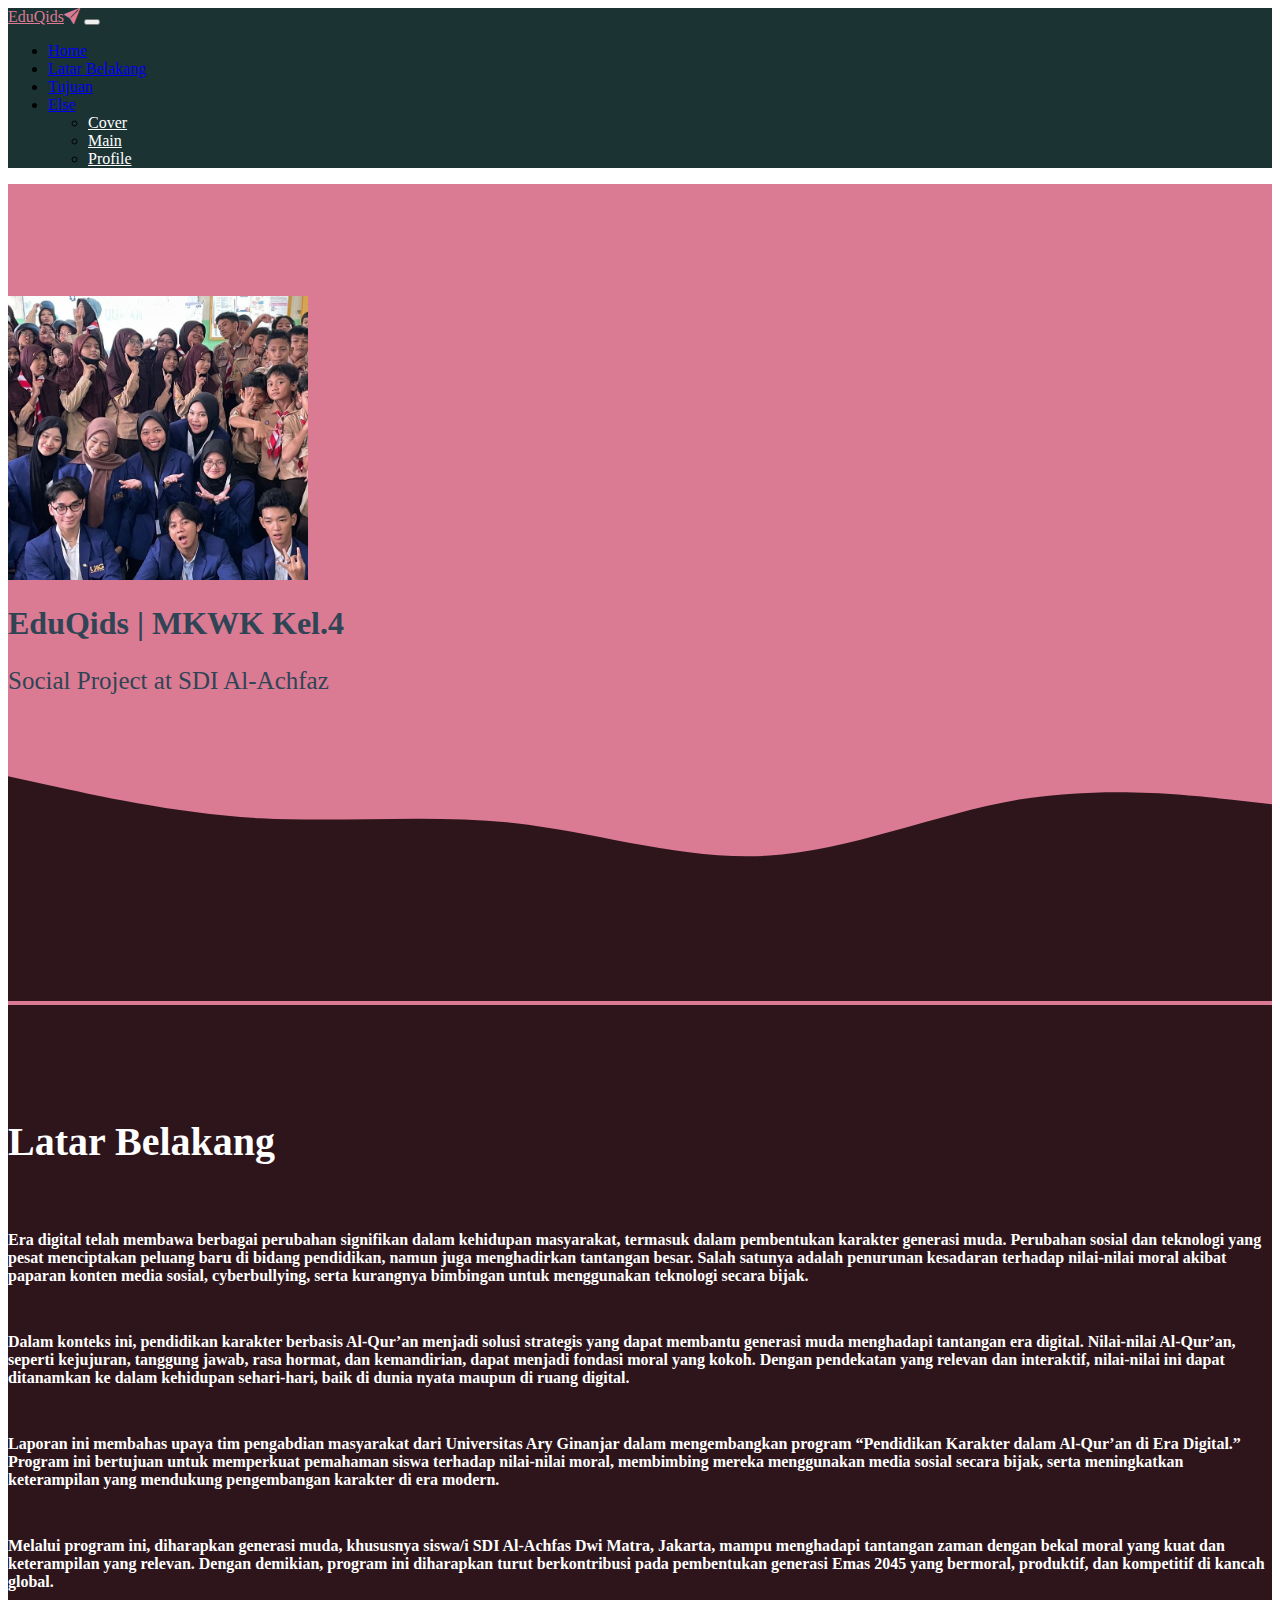
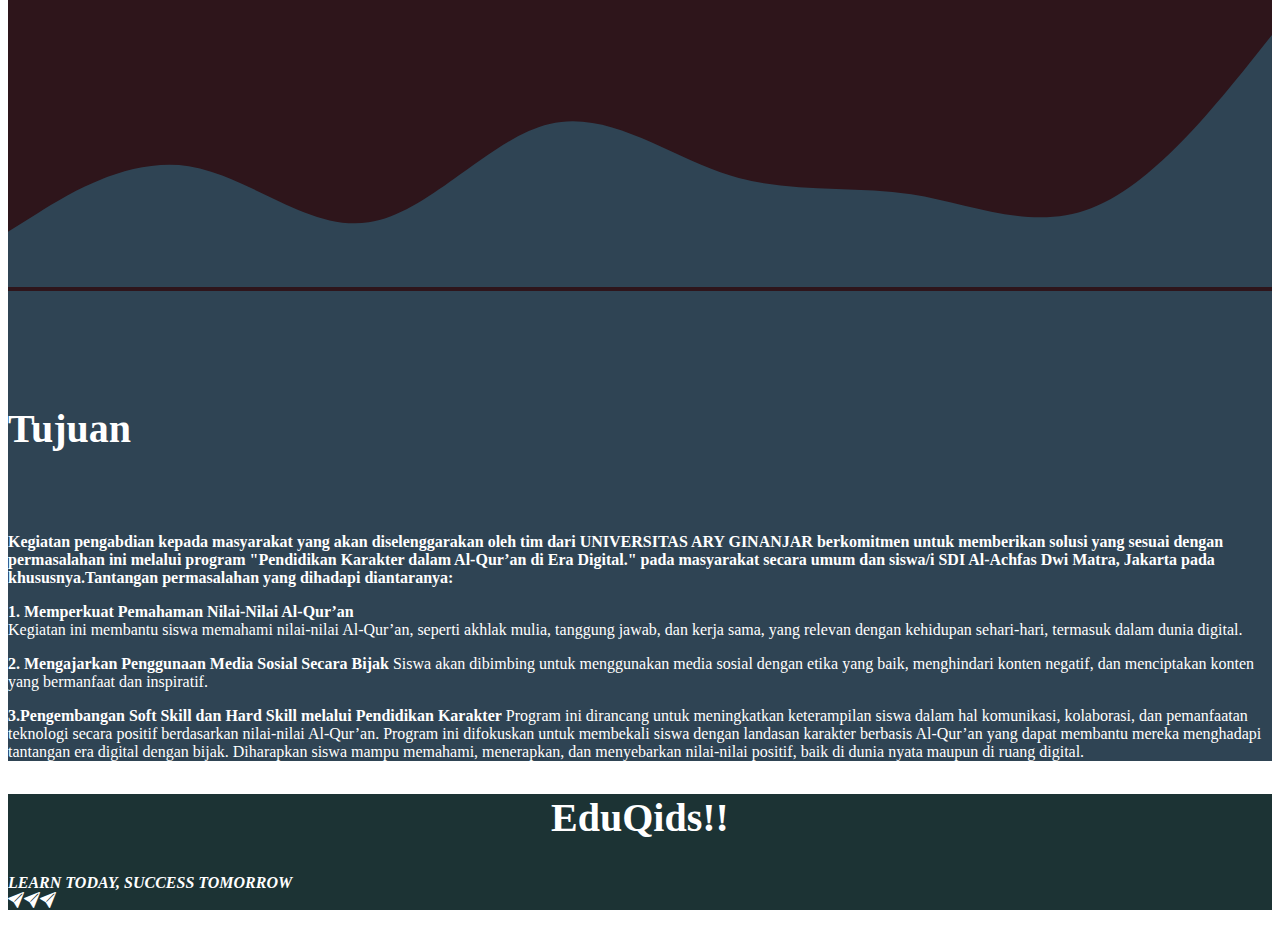
<file: index.html>
<!DOCTYPE html>
<html lang="en">
  <head>
    <!-- Required meta tags -->
    <meta charset="utf-8" />
    <meta name="viewport" content="width=device-width, initial-scale=1" />

    <!-- Bootstrap CSS -->
    <link href="https://cdn.jsdelivr.net/npm/bootstrap@5.1.3/dist/css/bootstrap.min.css" rel="stylesheet" integrity="sha384-1BmE4kWBq78iYhFldvKuhfTAU6auU8tT94WrHftjDbrCEXSU1oBoqyl2QvZ6jIW3" crossorigin="anonymous" />

    <!-- Bootsrtap Icons -->
    <link rel="stylesheet" href="https://cdn.jsdelivr.net/npm/bootstrap-icons@1.11.3/font/bootstrap-icons.min.css" />

    <!-- My CSS -->
    <link rel="stylesheet" href="styleuas.css" />

    <title>EduQids-MKWK 4</title>
  </head>
  <body id="home">
    <!-- Navbar -->
    <nav class="navbar navbar-expand-lg navbar-dark shadow fixed-top" style="background-color: #1c3334">
      <div class="container">
        <a class="navbar-brand fw-bold" style="color: #da7b93" href="#home">EduQids<i class="bi bi-send-fill"></i></a>
        <button class="navbar-toggler" type="button" data-bs-toggle="collapse" data-bs-target="#navbarNavDropdown" aria-controls="navbarNavDropdown" aria-expanded="false" aria-label="Toggle navigation">
          <span class="navbar-toggler-icon"></span>
        </button>
        <div class="collapse navbar-collapse" id="navbarNavDropdown">
          <ul class="navbar-nav ms-auto">
            <li class="nav-item">
              <a class="nav-link active" aria-current="page" href="#home">Home</a>
            </li>
            <li class="nav-item">
              <a class="nav-link" href="#latar">Latar Belakang</a>
            </li>
            <li class="nav-item">
              <a class="nav-link" href="#tujuan">Tujuan</a>
            </li>
            <li class="nav-item navbar-dark dropdown" style="background-color: #1c3334">
              <a class="nav-link dropdown-toggle" href="#" id="navbarDropdownMenuLink" role="button" data-bs-toggle="dropdown" aria-expanded="false"> Else </a>
              <ul class="dropdown-menu" aria-labelledby="navbarDropdownMenuLink" style="background-color: #1c3334">
                <li><a class="dropdown-item" href="file:///C:/Users/faizm/OneDrive/Dokumen/Kuliah%20Faiz/BAHASA%20MARKUP%F0%9F%91%8C/UAS/index.html#">Cover</a></li>
                <li><a class="dropdown-item" href="file:///C:/Users/faizm/OneDrive/Dokumen/Kuliah%20Faiz/BAHASA%20MARKUP%F0%9F%91%8C/UAS/index2.html">Main</a></li>
                <li><a class="dropdown-item" href="file:///C:/Users/faizm/OneDrive/Dokumen/Kuliah%20Faiz/BAHASA%20MARKUP%F0%9F%91%8C/UAS/index3.html">Profile</a></li>
              </ul>
            </li>
          </ul>
        </div>
      </div>
    </nav>
    <!-- End Navbar -->

    <!-- Jumbotron -->
    <section class="jumbotron text-center">
      <img src="img/edukids (1).jpg" alt="edukids" width="300" class="rounded-circle img-thumbnail" />
      <h1 class="display-4 fw-bold mt-3">EduQids | MKWK Kel.4</h1>
      <p class="lead fw-bolder">Social Project at SDI Al-Achfaz</p>
      <svg xmlns="http://www.w3.org/2000/svg" viewBox="0 0 1440 320">
        <path
          fill="#2e151b"
          fill-opacity="1"
          d="M0,64L48,74.7C96,85,192,107,288,112C384,117,480,107,576,117.3C672,128,768,160,864,154.7C960,149,1056,107,1152,90.7C1248,75,1344,85,1392,90.7L1440,96L1440,320L1392,320C1344,320,1248,320,1152,320C1056,320,960,320,864,320C768,320,672,320,576,320C480,320,384,320,288,320C192,320,96,320,48,320L0,320Z"
        ></path>
      </svg>
    </section>
    <!-- End Jumbotron -->

    <!-- Latar -->
    <section id="latar">
      <div class="container">
        <div class="row text-center">
          <div class="col">
            <h2 style="color: white">Latar Belakang</h2>
          </div>
        </div>
        <div class="row lh-lg text-center">
          <div class="col">
            <p id="p_latar">
              Era digital telah membawa berbagai perubahan signifikan dalam kehidupan masyarakat, termasuk dalam pembentukan karakter generasi muda. Perubahan sosial dan teknologi yang pesat menciptakan peluang baru di bidang pendidikan,
              namun juga menghadirkan tantangan besar. Salah satunya adalah penurunan kesadaran terhadap nilai-nilai moral akibat paparan konten media sosial, cyberbullying, serta kurangnya bimbingan untuk menggunakan teknologi secara
              bijak.
             <p id="p_latar"> Dalam konteks ini, pendidikan karakter berbasis Al-Qur’an menjadi solusi strategis yang dapat membantu generasi muda menghadapi tantangan era digital. Nilai-nilai Al-Qur’an, seperti kejujuran, tanggung jawab, rasa hormat, dan
              kemandirian, dapat menjadi fondasi moral yang kokoh. Dengan pendekatan yang relevan dan interaktif, nilai-nilai ini dapat ditanamkan ke dalam kehidupan sehari-hari, baik di dunia nyata maupun di ruang digital.</p>
             <p id="p_latar"> Laporan ini membahas upaya tim pengabdian masyarakat dari Universitas Ary Ginanjar dalam mengembangkan program “Pendidikan Karakter dalam Al-Qur’an di Era Digital.” Program ini bertujuan untuk memperkuat pemahaman siswa
              terhadap nilai-nilai moral, membimbing mereka menggunakan media sosial secara bijak, serta meningkatkan keterampilan yang mendukung pengembangan karakter di era modern.</p>
              <p id="p_latar">Melalui program ini, diharapkan generasi muda, khususnya siswa/i SDI Al-Achfas Dwi Matra, Jakarta, mampu menghadapi tantangan zaman dengan bekal moral yang kuat dan keterampilan yang relevan. Dengan demikian, program ini
              diharapkan turut berkontribusi pada pembentukan generasi Emas 2045 yang bermoral, produktif, dan kompetitif di kancah global.</p>
            </p>
          </div>
        </div>
      </div>
      <svg xmlns="http://www.w3.org/2000/svg" viewBox="0 0 1440 320">
        <path
          fill="#2f4454"
          fill-opacity="1"
          d="M0,256L34.3,234.7C68.6,213,137,171,206,181.3C274.3,192,343,256,411,245.3C480,235,549,149,617,133.3C685.7,117,754,171,823,192C891.4,213,960,203,1029,213.3C1097.1,224,1166,256,1234,229.3C1302.9,203,1371,117,1406,74.7L1440,32L1440,320L1405.7,320C1371.4,320,1303,320,1234,320C1165.7,320,1097,320,1029,320C960,320,891,320,823,320C754.3,320,686,320,617,320C548.6,320,480,320,411,320C342.9,320,274,320,206,320C137.1,320,69,320,34,320L0,320Z"
        ></path>
      </svg>
    </section>
    <!-- End Latar -->

    <!-- Tujuan -->
    <section id="tujuan">
      <div class="container">
        <div class="row text-center">
          <div class="col">
            <h2>Tujuan</h2>
          </div>
        </div>
        <div class="row justify-content-between lh-lg fs-5 text-center" style="padding-top: 2rem">
          <div class="col">
            <p>
              <strong>Kegiatan pengabdian kepada masyarakat yang akan diselenggarakan oleh tim dari UNIVERSITAS ARY GINANJAR berkomitmen untuk memberikan solusi yang sesuai dengan permasalahan ini melalui program "Pendidikan Karakter dalam Al-Qur’an di Era Digital." pada masyarakat secara umum dan siswa/i SDI Al-Achfas Dwi Matra, Jakarta pada khususnya.Tantangan permasalahan yang dihadapi diantaranya:</strong><br>
 </p>
          </div>
        </div>
        <div class="row lh-lg justify-content-between mt-4">
          <div class="col-md-5">
            <p>
              <strong>1. Memperkuat Pemahaman Nilai-Nilai Al-Qur’an</strong><br>
              Kegiatan ini membantu siswa memahami nilai-nilai Al-Qur’an, seperti akhlak mulia, tanggung jawab, dan kerja sama, yang relevan dengan kehidupan sehari-hari, termasuk dalam dunia digital.
              </p>
          </div>
          <div class="col-md-5">
            <p>
              <strong>2. Mengajarkan Penggunaan Media Sosial Secara Bijak</strong>
              Siswa akan dibimbing untuk menggunakan media sosial dengan etika yang baik, menghindari konten negatif, dan menciptakan konten yang bermanfaat dan inspiratif.
               </p>
          </div>
          <div class="col-md-5">
            <p>
              <strong>3.Pengembangan Soft Skill dan Hard Skill melalui Pendidikan Karakter</strong>
              Program ini dirancang untuk meningkatkan keterampilan siswa dalam hal komunikasi, kolaborasi, dan pemanfaatan teknologi secara positif berdasarkan nilai-nilai Al-Qur’an.
              Program ini difokuskan untuk membekali siswa dengan landasan karakter berbasis Al-Qur’an yang dapat membantu mereka menghadapi tantangan era digital dengan bijak. Diharapkan siswa mampu memahami, menerapkan, dan menyebarkan nilai-nilai positif, baik di dunia nyata maupun di ruang digital.
              </p>
          </div>
        </div>
      </div>  
    </section>
    <!-- End Tujuan -->

    <!-- Footer -->
    <footer class="puuter text-center">
      <h2 class="kaki">EduQids!!</h2>
      <p class="pkaki">
        LEARN TODAY, SUCCESS TOMORROW <br />
        <i class="bi bi-send-fill"></i><i class="bi bi-send-fill"></i><i class="bi bi-send-fill"></i>
      </p>
    </footer>
    <!-- End Footer -->
    <script src="https://cdn.jsdelivr.net/npm/bootstrap@5.3.3/dist/js/bootstrap.bundle.min.js" integrity="sha384-YvpcrYf0tY3lHB60NNkmXc5s9fDVZLESaAA55NDzOxhy9GkcIdslK1eN7N6jIeHz" crossorigin="anonymous"></script>
  </body>
</html>
</file>
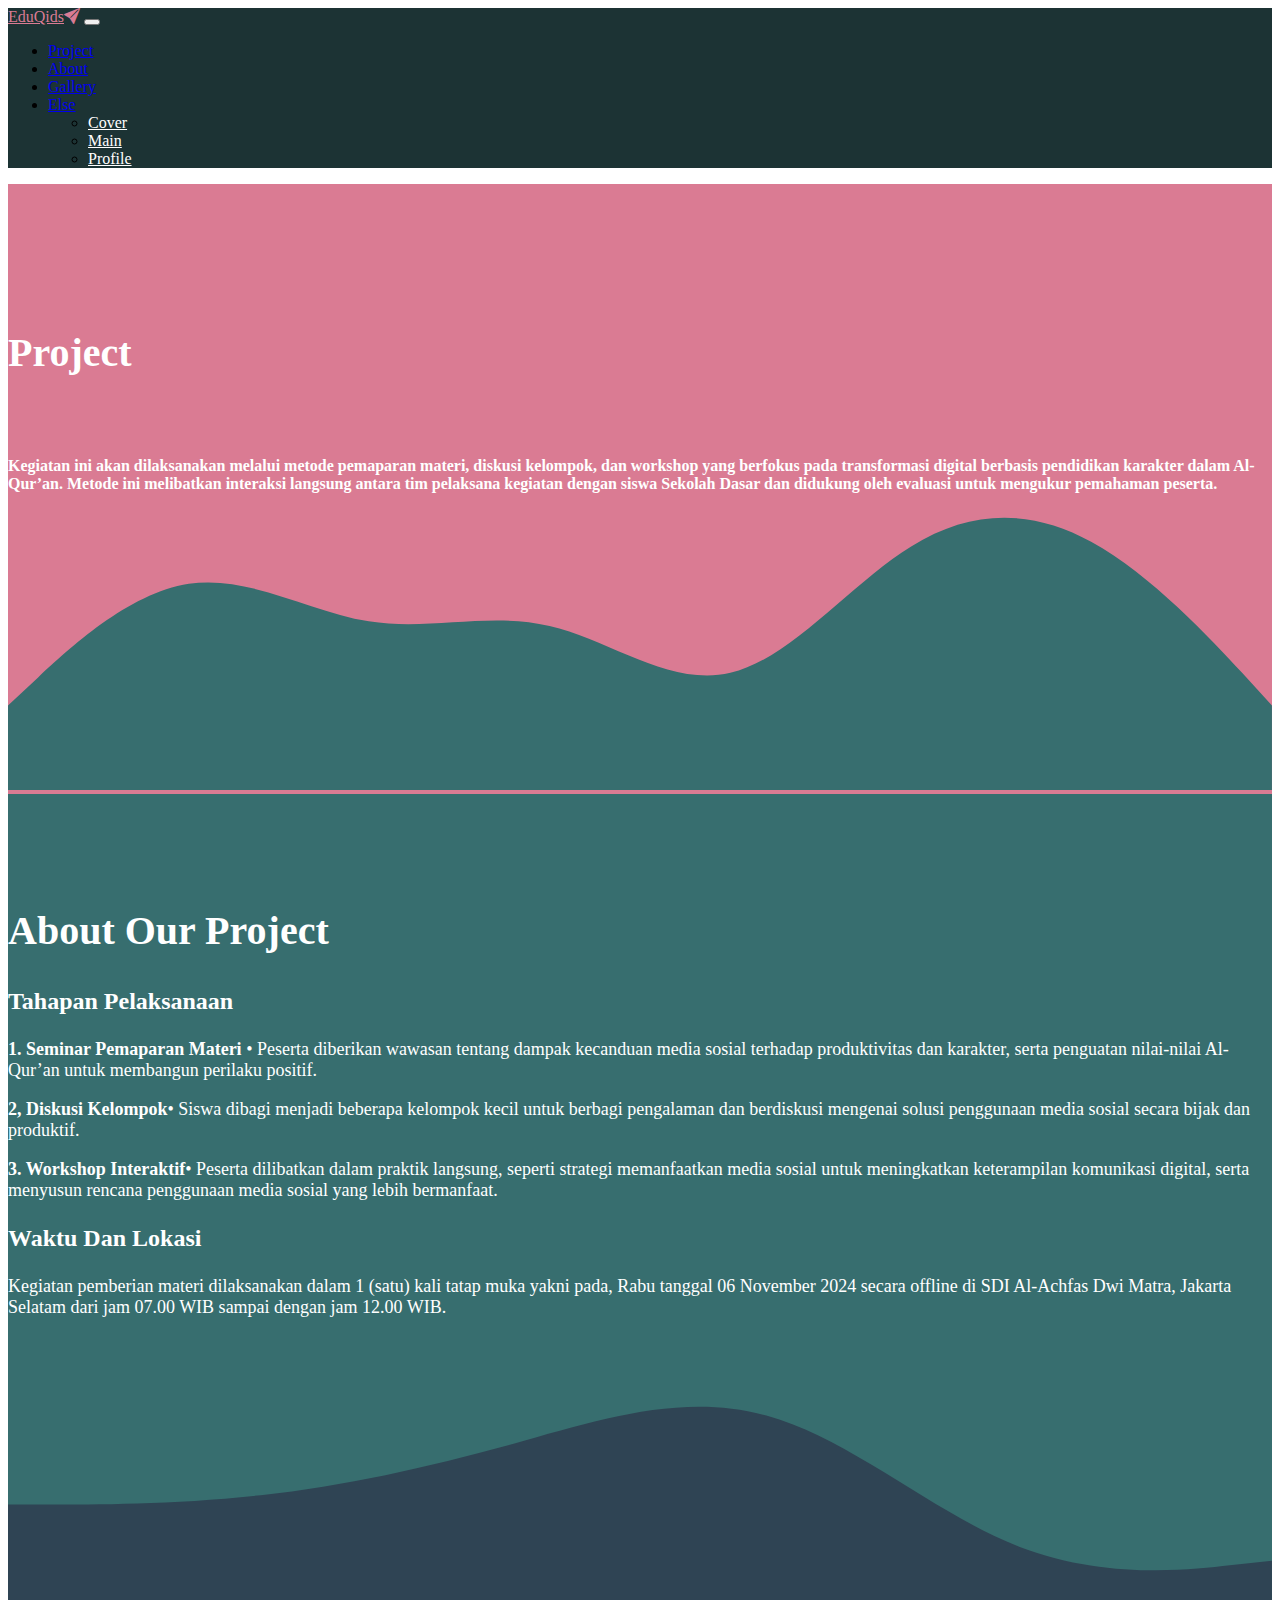
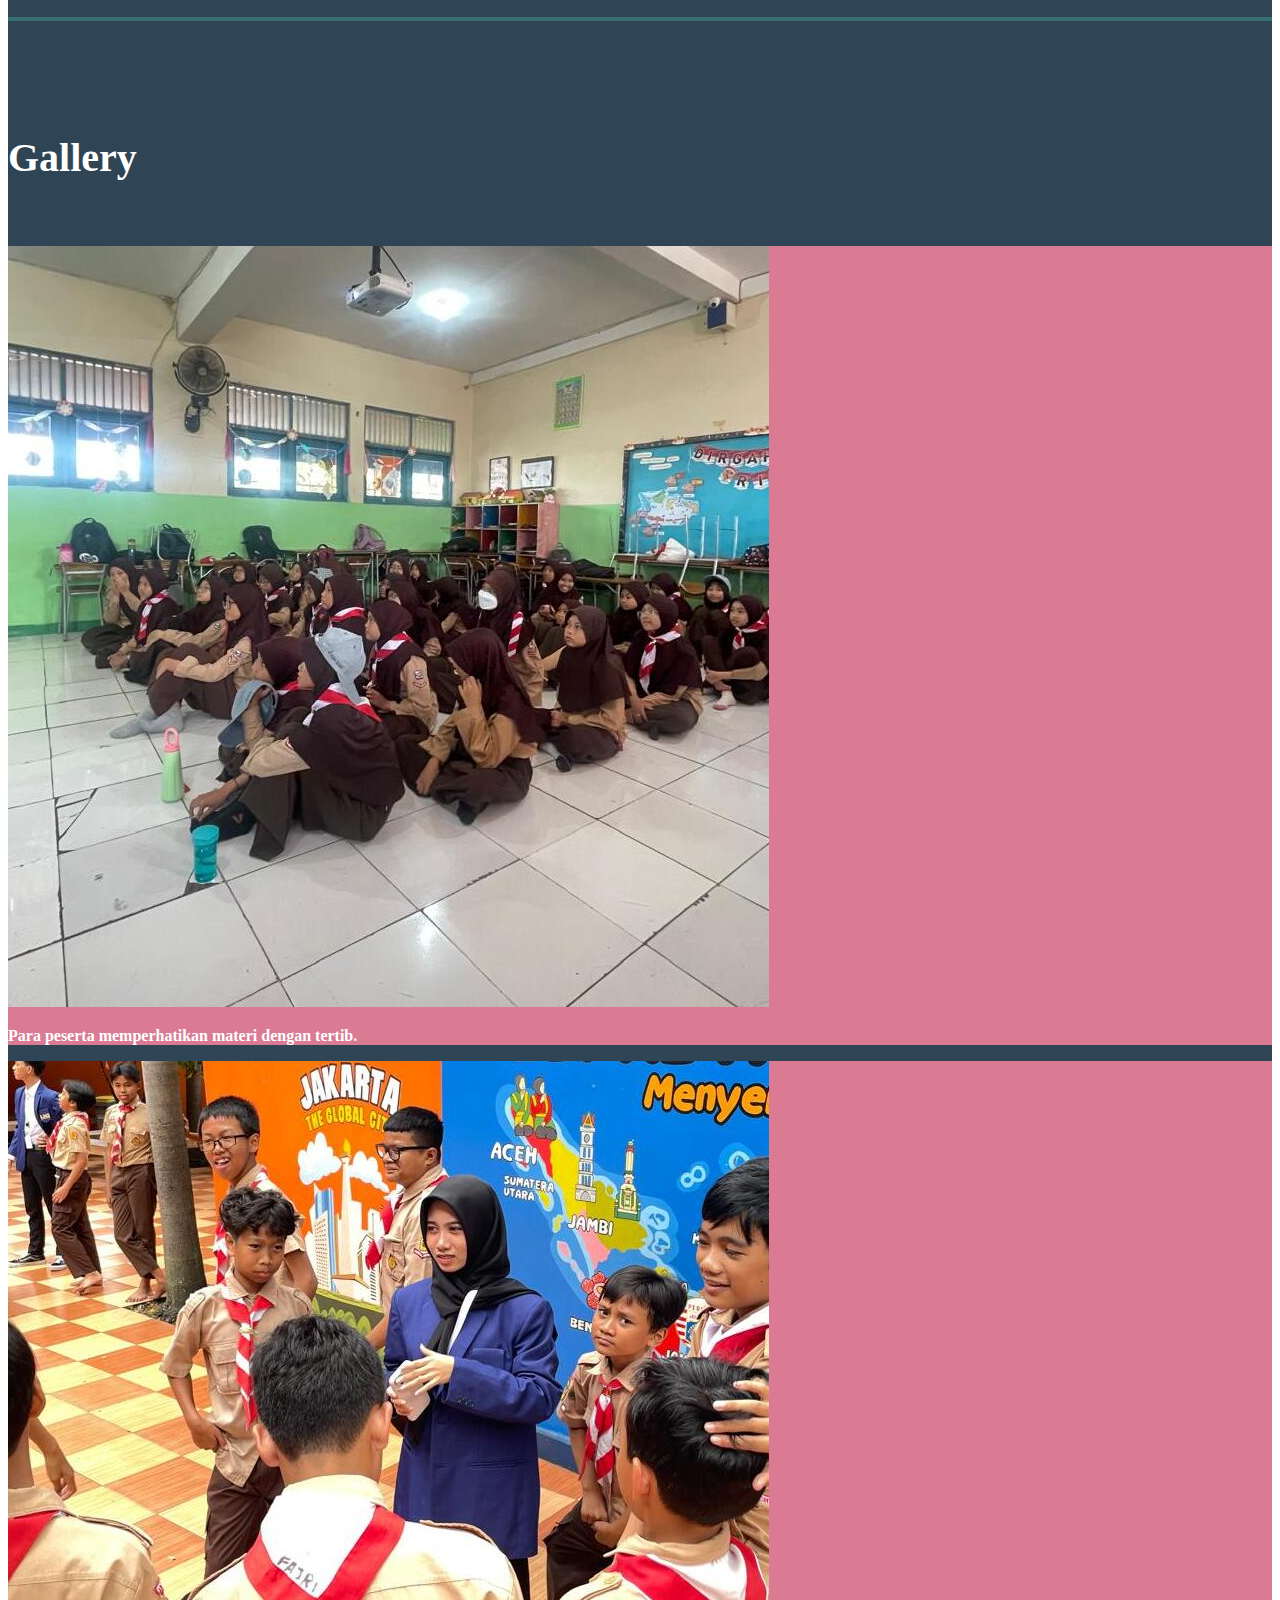
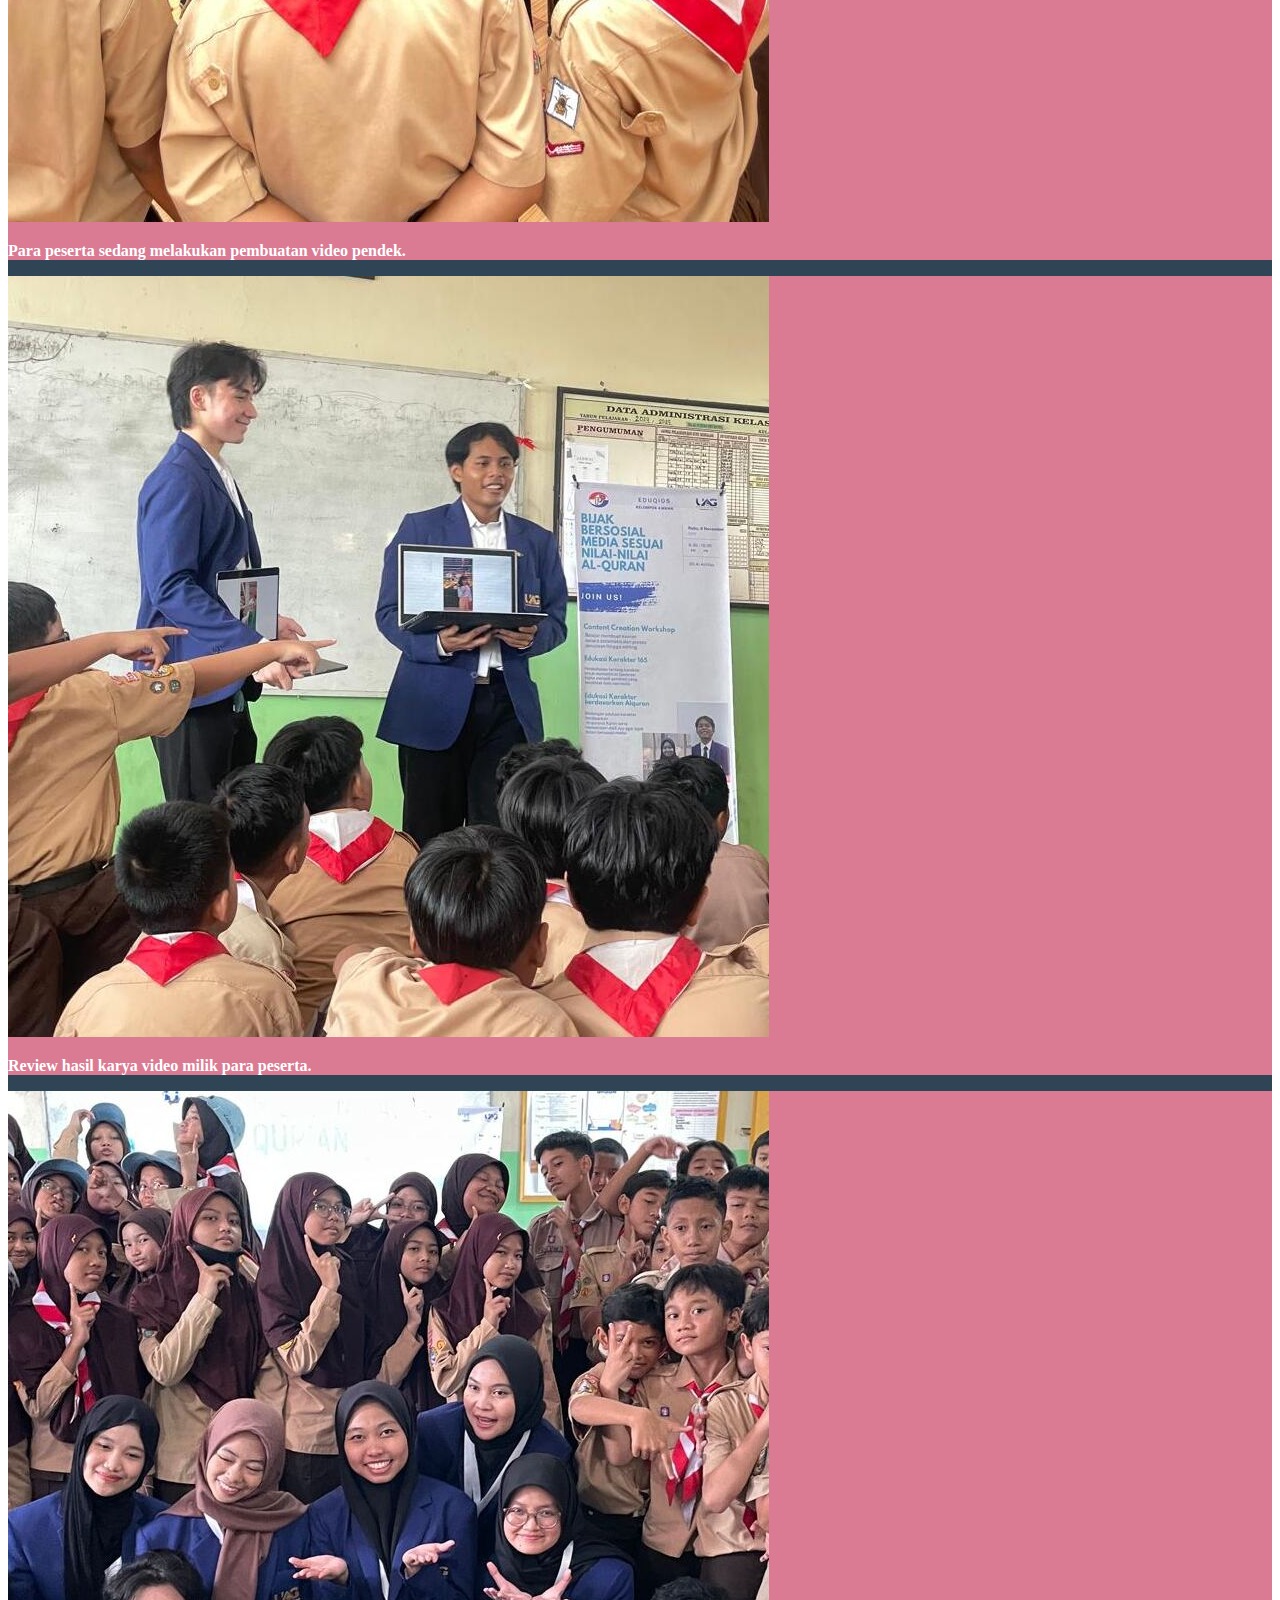
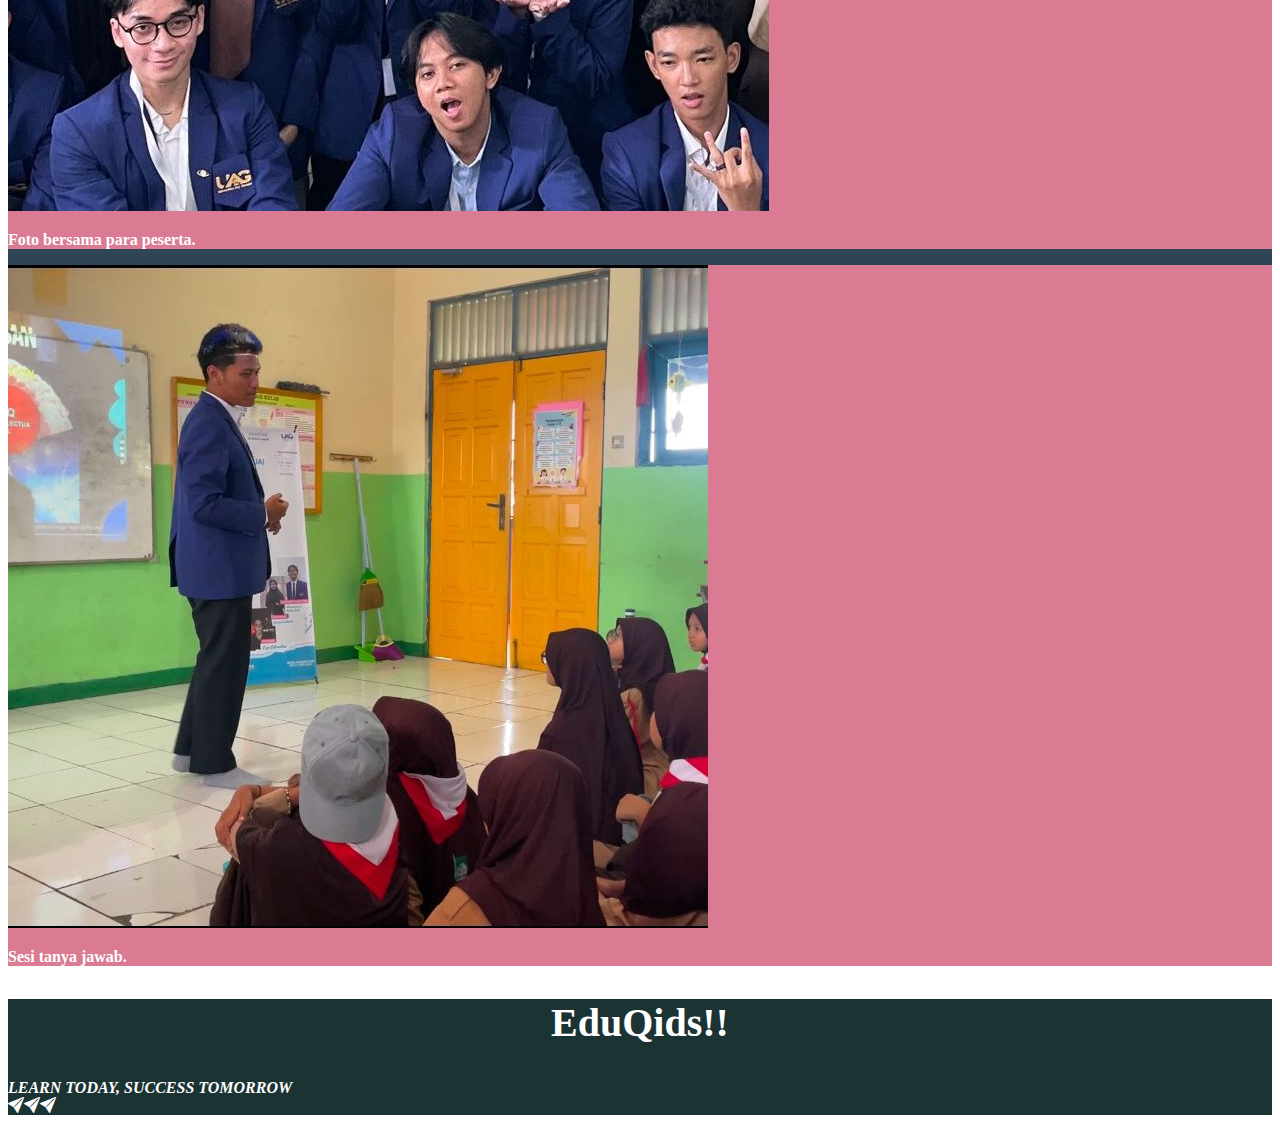
<file: index2.html>
<!DOCTYPE html>
<html lang="en">
  <head>
    <!-- Required meta tags -->
    <meta charset="utf-8" />
    <meta name="viewport" content="width=device-width, initial-scale=1" />

    <!-- Bootstrap CSS -->
    <link href="https://cdn.jsdelivr.net/npm/bootstrap@5.1.3/dist/css/bootstrap.min.css" rel="stylesheet" integrity="sha384-1BmE4kWBq78iYhFldvKuhfTAU6auU8tT94WrHftjDbrCEXSU1oBoqyl2QvZ6jIW3" crossorigin="anonymous" />

    <!-- Bootsrtap Icons -->
    <link rel="stylesheet" href="https://cdn.jsdelivr.net/npm/bootstrap-icons@1.11.3/font/bootstrap-icons.min.css" />

    <!-- My CSS -->
    <link rel="stylesheet" href="styleuas.css" />

    <title>EduQids-MKWK 4</title>
  </head>
  <body id="home">
    <!-- Navbar -->
    <nav class="navbar navbar-expand-lg navbar-dark shadow fixed-top" style="background-color: #1c3334">
      <div class="container">
        <a class="navbar-brand fw-bold" style="color: #da7b93" href="file:///C:/Users/faizm/OneDrive/Dokumen/Kuliah%20Faiz/BAHASA%20MARKUP%F0%9F%91%8C/UAS/UAS.html#">EduQids<i class="bi bi-send-fill"></i></a>
        <button class="navbar-toggler" type="button" data-bs-toggle="collapse" data-bs-target="#navbarNavDropdown" aria-controls="navbarNavDropdown" aria-expanded="false" aria-label="Toggle navigation">
          <span class="navbar-toggler-icon"></span>
        </button>
        <div class="collapse navbar-collapse" id="navbarNavDropdown">
          <ul class="navbar-nav ms-auto">
            <li class="nav-item">
              <a class="nav-link active" aria-current="page" href="#home">Project</a>
            </li>
            <li class="nav-item">
              <a class="nav-link" href="#about">About</a>
            </li>
            <li class="nav-item">
              <a class="nav-link" href="#gallery">Gallery</a>
            </li>
            <li class="nav-item navbar-dark dropdown" style="background-color: #1c3334">
              <a class="nav-link dropdown-toggle" href="#" id="navbarDropdownMenuLink" role="button" data-bs-toggle="dropdown" aria-expanded="false"> Else </a>
              <ul class="dropdown-menu" aria-labelledby="navbarDropdownMenuLink" style="background-color: #1c3334">
                <li><a class="dropdown-item" href="file:///C:/Users/faizm/OneDrive/Dokumen/Kuliah%20Faiz/BAHASA%20MARKUP%F0%9F%91%8C/UAS/index.html#">Cover</a></li>
                <li><a class="dropdown-item" href="file:///C:/Users/faizm/OneDrive/Dokumen/Kuliah%20Faiz/BAHASA%20MARKUP%F0%9F%91%8C/UAS/index2.html">Main</a></li>
                <li><a class="dropdown-item" href="file:///C:/Users/faizm/OneDrive/Dokumen/Kuliah%20Faiz/BAHASA%20MARKUP%F0%9F%91%8C/UAS/index3.html">Profile</a></li>
              </ul>
            </li>
          </ul>
        </div>
      </div>
    </nav>
    <!-- End Navbar -->

    <!-- Project -->
    <section id="project">
      <div class="container">
        <div class="row text-center">
          <div class="col">
            <h2>Project</h2>
          </div>
        </div>
        <div class="row justify-content-between fs-5 text-center" style="padding-top: 2rem">
          <div class="colkegiatan">
            <p>
              Kegiatan ini akan dilaksanakan melalui metode pemaparan materi, diskusi kelompok, dan workshop yang berfokus pada transformasi digital berbasis pendidikan karakter dalam Al-Qur’an. Metode ini melibatkan interaksi langsung
              antara tim pelaksana kegiatan dengan siswa Sekolah Dasar dan didukung oleh evaluasi untuk mengukur pemahaman peserta.
            </p>
          </div>
        </div>
      </div>
      <svg xmlns="http://www.w3.org/2000/svg" viewBox="0 0 1440 320">
        <path
          fill="#376e6f"
          fill-opacity="1"
          d="M0,224L34.3,192C68.6,160,137,96,206,85.3C274.3,75,343,117,411,128C480,139,549,117,617,133.3C685.7,149,754,203,823,186.7C891.4,171,960,85,1029,42.7C1097.1,0,1166,0,1234,37.3C1302.9,75,1371,149,1406,186.7L1440,224L1440,320L1405.7,320C1371.4,320,1303,320,1234,320C1165.7,320,1097,320,1029,320C960,320,891,320,823,320C754.3,320,686,320,617,320C548.6,320,480,320,411,320C342.9,320,274,320,206,320C137.1,320,69,320,34,320L0,320Z"
        ></path>
      </svg>
    </section>
    <!-- End Project -->

    <!-- About -->
    <section id="about">
      <div class="container">
        <div class="row text-center mt-3 mb-5">
          <div class="col">
            <h2>About Our Project</h2>
          </div>
        </div>
        <div class="row justify-content-between">
          <div class="col-md-5 mb-3">
            <p class="tahap"><strong>Tahapan Pelaksanaan</strong></p>
            <p style="font-size: 18px">
              <strong>1. Seminar Pemaparan Materi</strong>
              • Peserta diberikan wawasan tentang dampak kecanduan media sosial terhadap produktivitas dan karakter, serta penguatan nilai-nilai Al-Qur’an untuk membangun perilaku positif.
            </p>
            <p style="font-size: 18px"><strong>2, Diskusi Kelompok</strong>• Siswa dibagi menjadi beberapa kelompok kecil untuk berbagi pengalaman dan berdiskusi mengenai solusi penggunaan media sosial secara bijak dan produktif.</p>
            <p style="font-size: 18px">
              <strong>3. Workshop Interaktif</strong>• Peserta dilibatkan dalam praktik langsung, seperti strategi memanfaatkan media sosial untuk meningkatkan keterampilan komunikasi digital, serta menyusun rencana penggunaan media sosial
              yang lebih bermanfaat.
            </p>
          </div>
          <div class="col-md-5 mb-3">
            <p class="tahap"><strong>Waktu Dan Lokasi</strong></p>
            <p style="font-size: 18px">
              Kegiatan pemberian materi dilaksanakan dalam 1 (satu) kali tatap muka yakni pada, Rabu tanggal 06 November 2024 secara offline di SDI Al-Achfas Dwi Matra, Jakarta Selatam dari jam 07.00 WIB sampai dengan jam 12.00 WIB.
            </p>
          </div>
        </div>
      </div>
      <svg xmlns="http://www.w3.org/2000/svg" viewBox="0 0 1440 320">
        <path
          fill="#2f4454"
          fill-opacity="1"
          d="M0,192L48,192C96,192,192,192,288,181.3C384,171,480,149,576,122.7C672,96,768,64,864,90.7C960,117,1056,203,1152,240C1248,277,1344,267,1392,261.3L1440,256L1440,320L1392,320C1344,320,1248,320,1152,320C1056,320,960,320,864,320C768,320,672,320,576,320C480,320,384,320,288,320C192,320,96,320,48,320L0,320Z"
        ></path>
      </svg>
    </section>
    <!-- End About -->

    <!-- Gallery -->
    <section id="gallery">
      <div class="container">
        <div class="row text-center">
          <div class="col">
            <h2>Gallery</h2>
          </div>
        </div>
        <div class="row justify-content-center" style="padding-top: 2rem">
          <div class="col-md-4 mb-3">
            <div class="card">
              <img src="img/poto1.jpg" class="card-img-top" alt="Poto 1" />
              <div class="card-body">
                <p class="card-text">Para peserta memperhatikan materi dengan tertib.</p>
              </div>
            </div>
          </div>
          <div class="col-md-4 mb-3">
            <div class="card">
              <img src="img/poto3.jpg" class="card-img-top" alt="Poto 2" />
              <div class="card-body">
                <p class="card-text">Para peserta sedang melakukan pembuatan video pendek.</p>
              </div>
            </div>
          </div>
          <div class="col-md-4 mb-3">
            <div class="card">
              <img src="img/poto2.jpg" class="card-img-top" alt="Poto 3" />
              <div class="card-body">
                <p class="card-text">Review hasil karya video milik para peserta.</p>
              </div>
            </div>
          </div>
          <div class="col-md-4 mb-3">
            <div class="card">
              <img src="img/edukids (1).jpg" class="card-img-top" alt="Poto 4" />
              <div class="card-body">
                <p class="card-text">Foto bersama para peserta.</p>
              </div>
            </div>
          </div>
          <div class="col-md-4 mb-3">
            <div class="card">
              <img src="img/poto8.jpg" class="card-img-top" alt="Poto 5" />
              <div class="card-body">
                <p class="card-text">Sesi tanya jawab.</p>
              </div>
            </div>
          </div>
        </div>
      </div>
    </section>
    <!-- End Gallery -->

    <!-- Footer -->
    <footer class="puuter text-center">
      <h2 class="kaki">EduQids!!</h2>
      <p class="pkaki">
        LEARN TODAY, SUCCESS TOMORROW <br />
        <i class="bi bi-send-fill"></i><i class="bi bi-send-fill"></i><i class="bi bi-send-fill"></i>
      </p>
    </footer>
    <!-- End Footer -->
    <script src="https://cdn.jsdelivr.net/npm/bootstrap@5.3.3/dist/js/bootstrap.bundle.min.js" integrity="sha384-YvpcrYf0tY3lHB60NNkmXc5s9fDVZLESaAA55NDzOxhy9GkcIdslK1eN7N6jIeHz" crossorigin="anonymous"></script>
  </body>
</html>
</file>
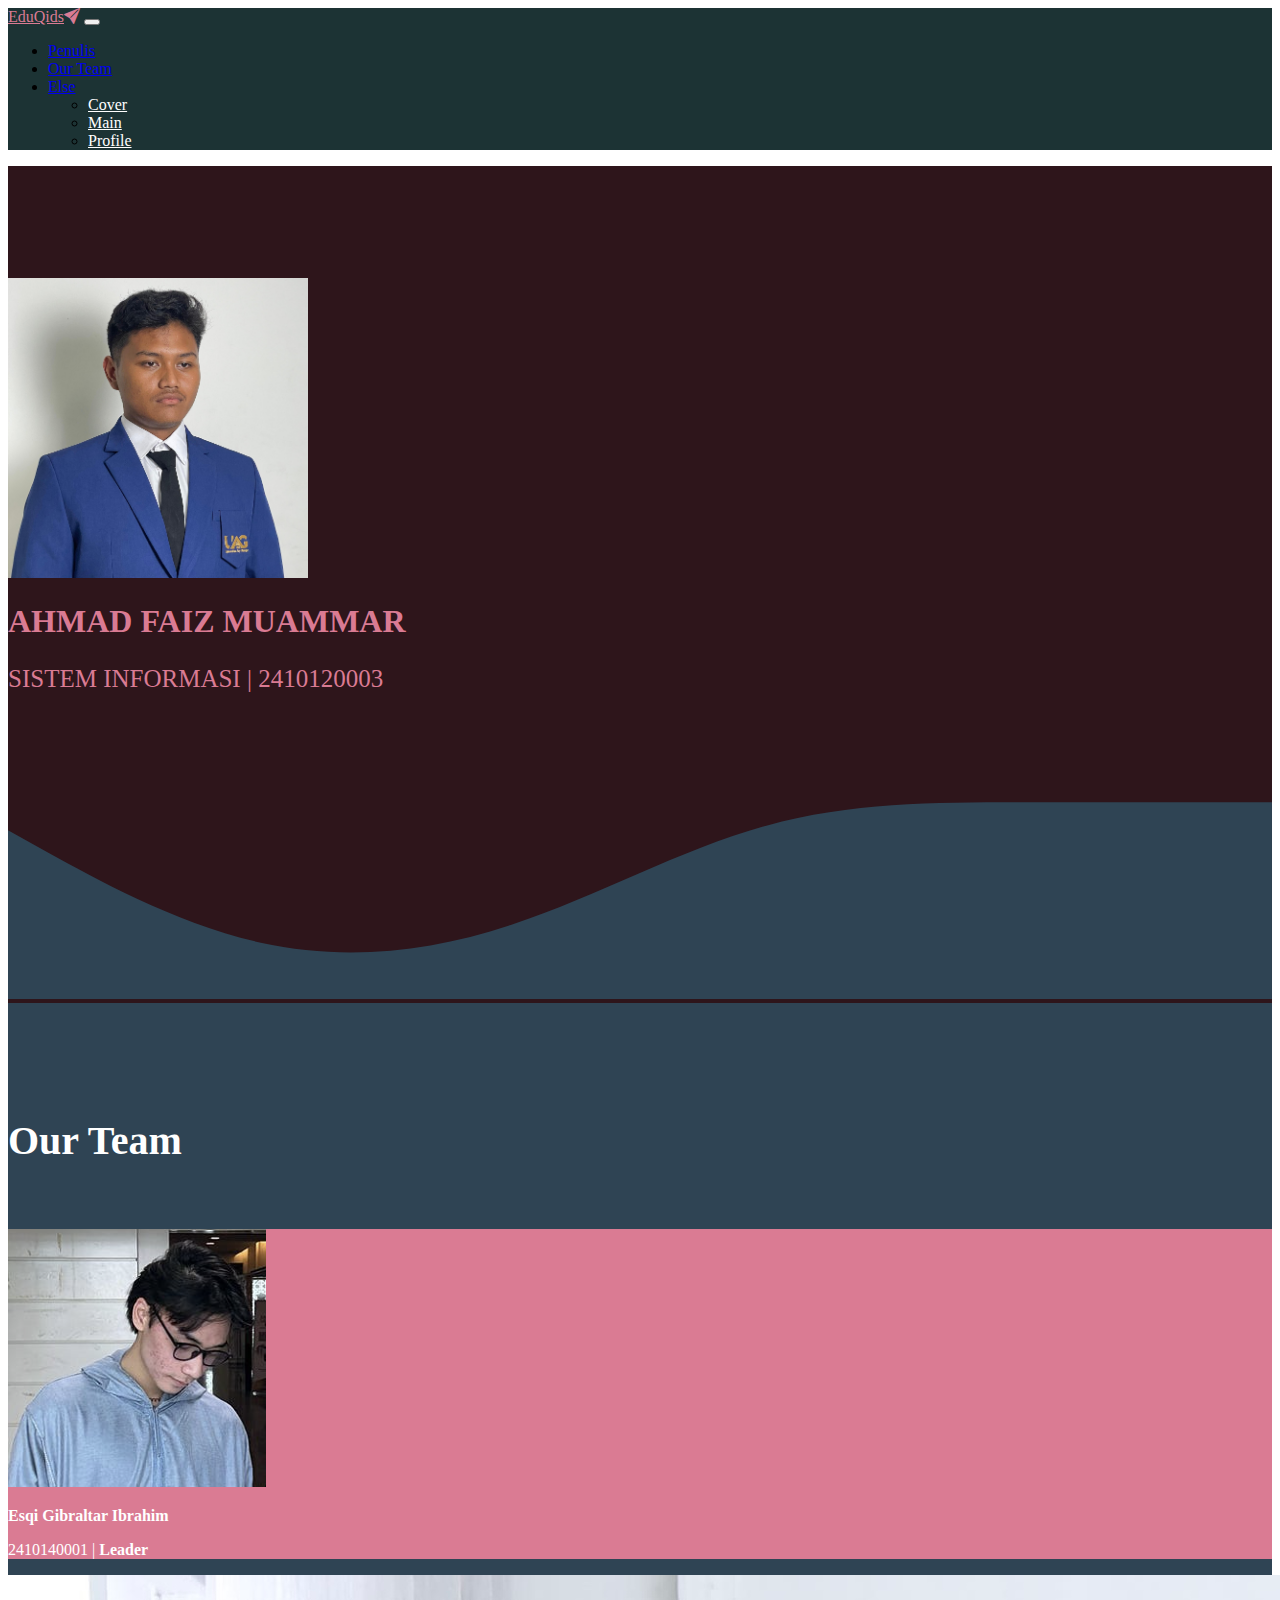
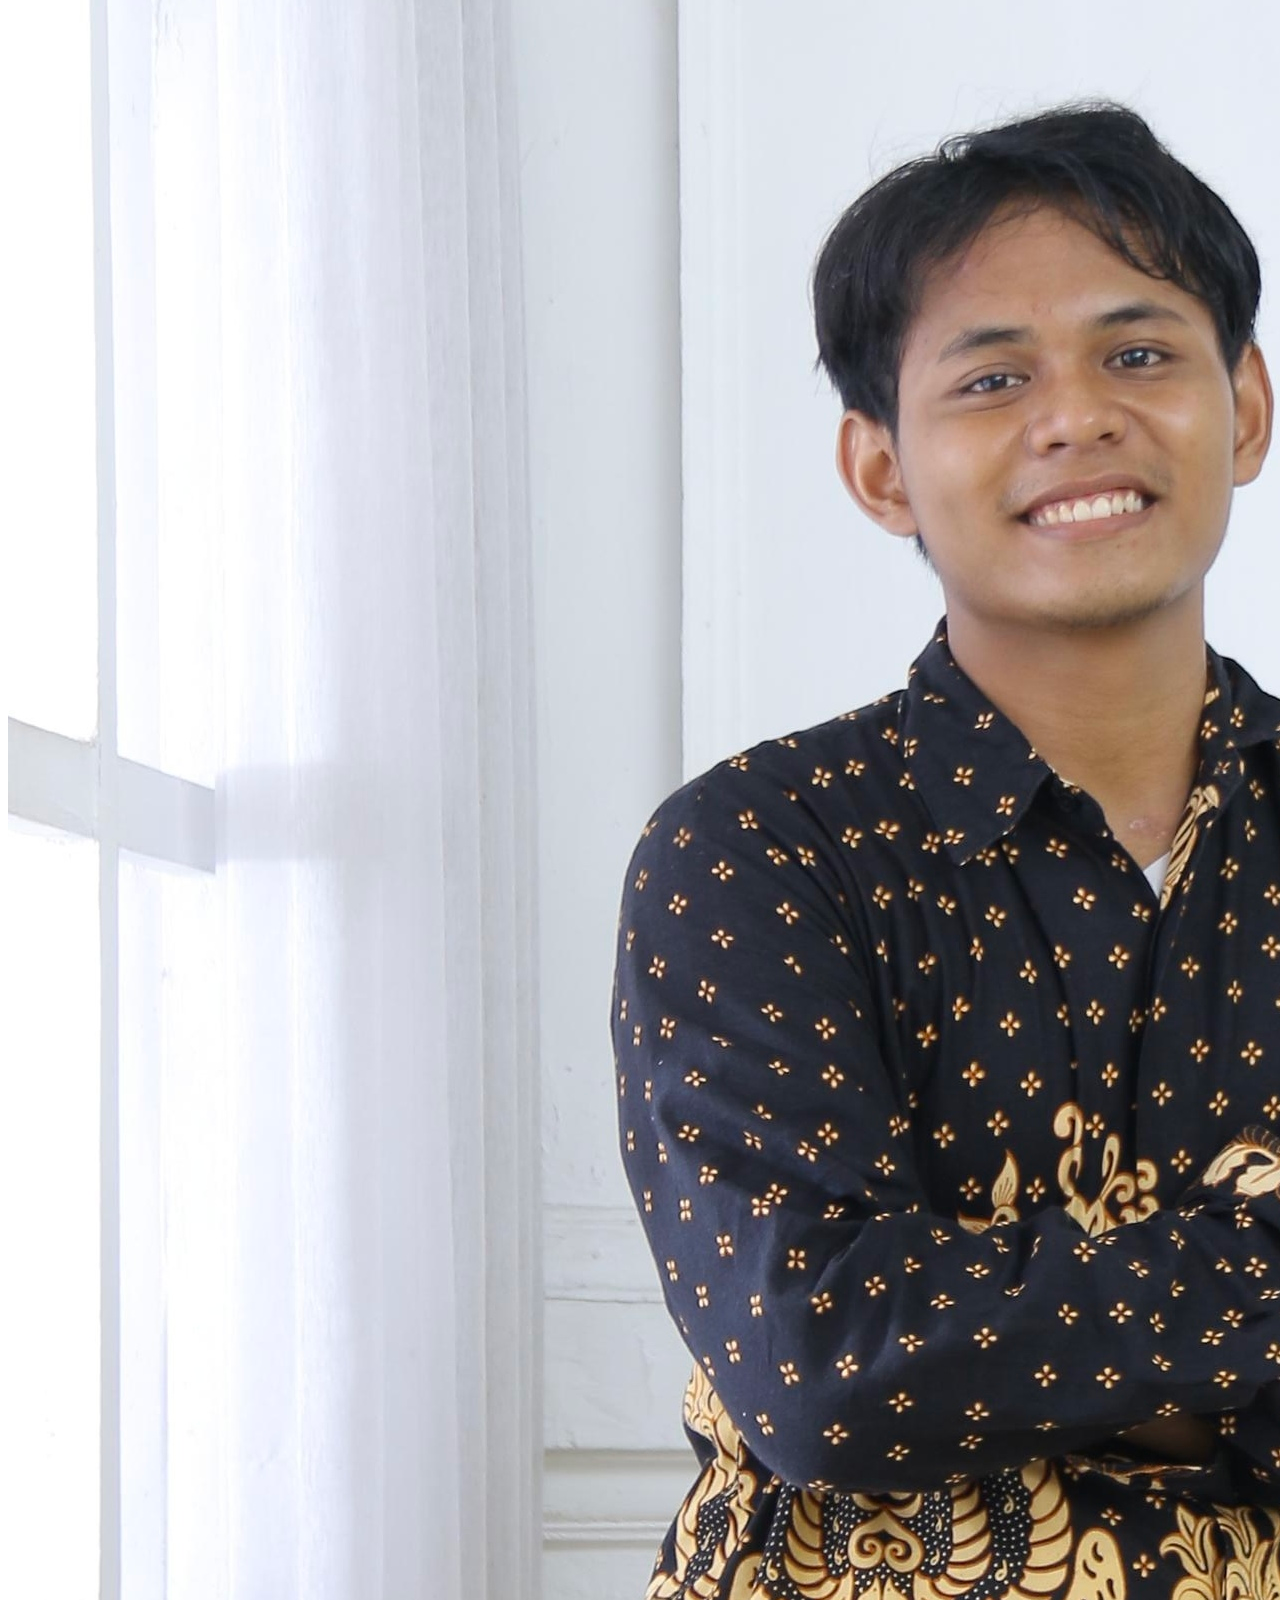
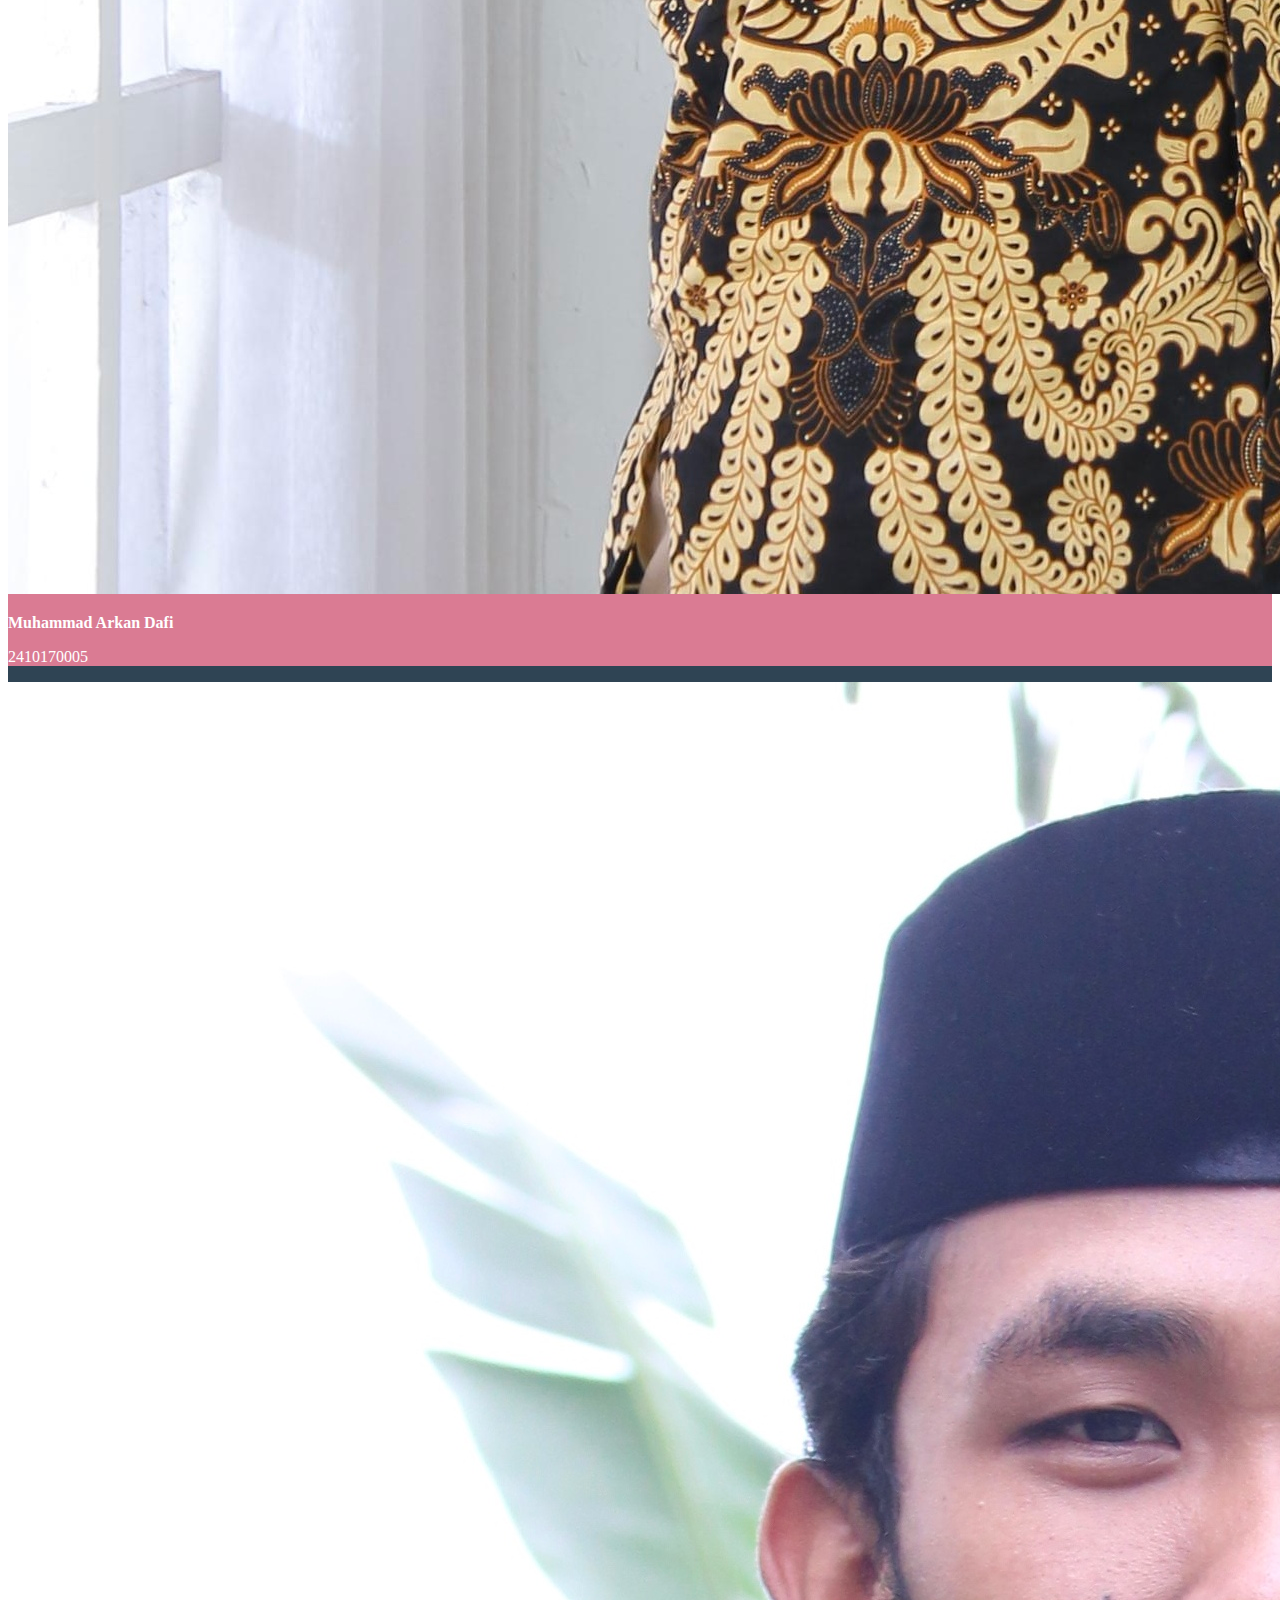
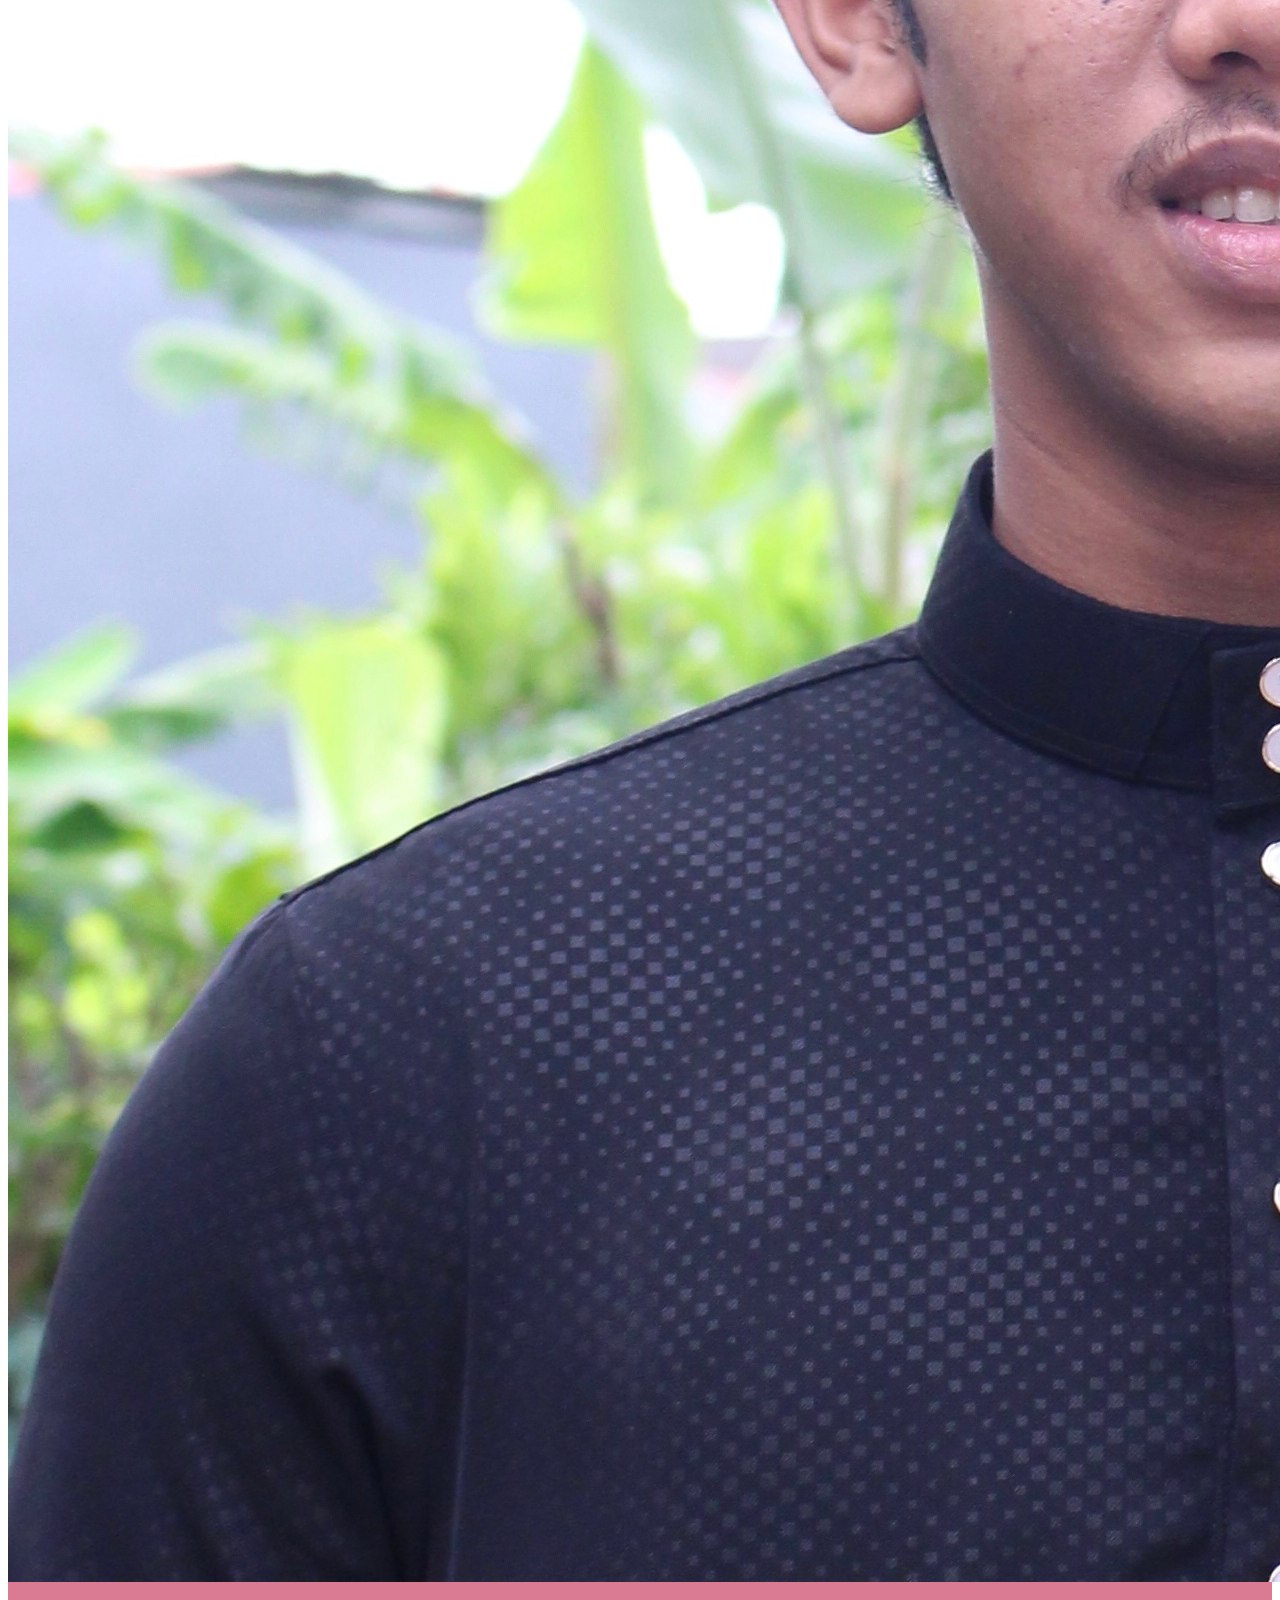
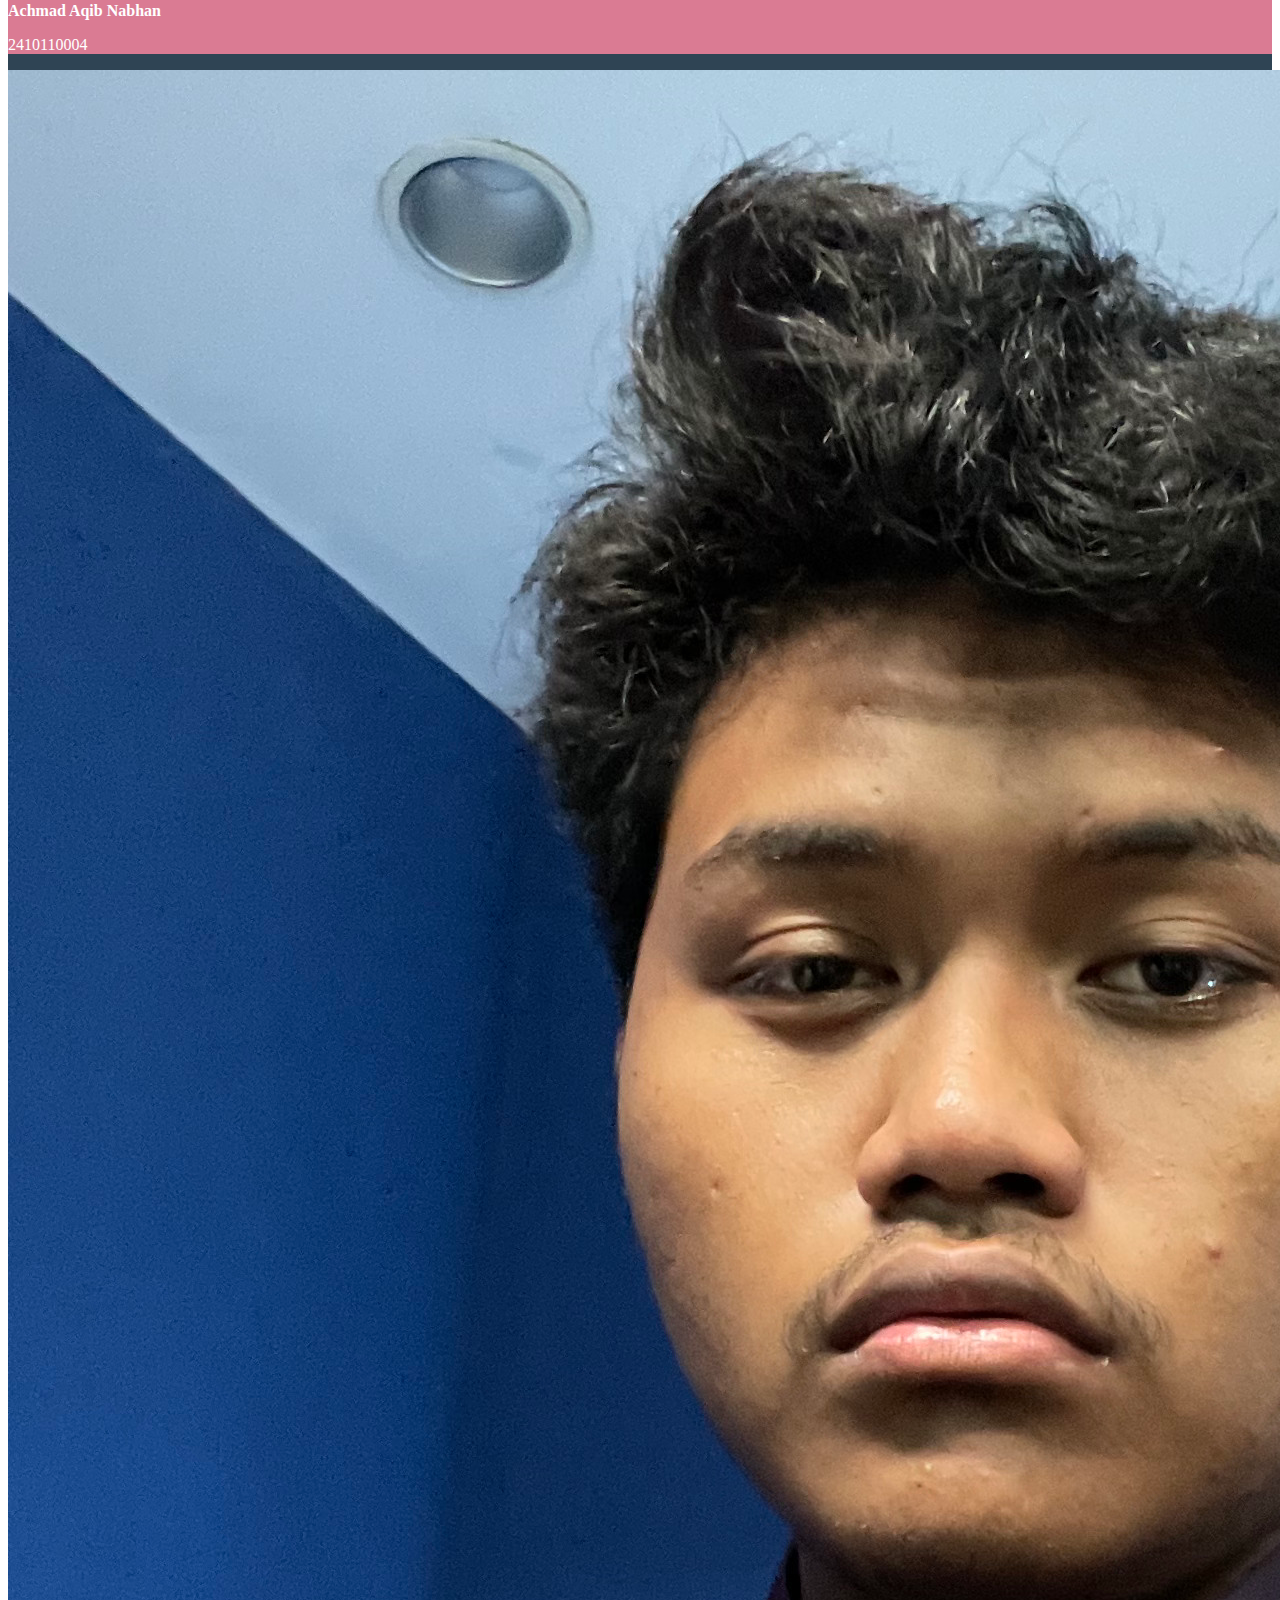
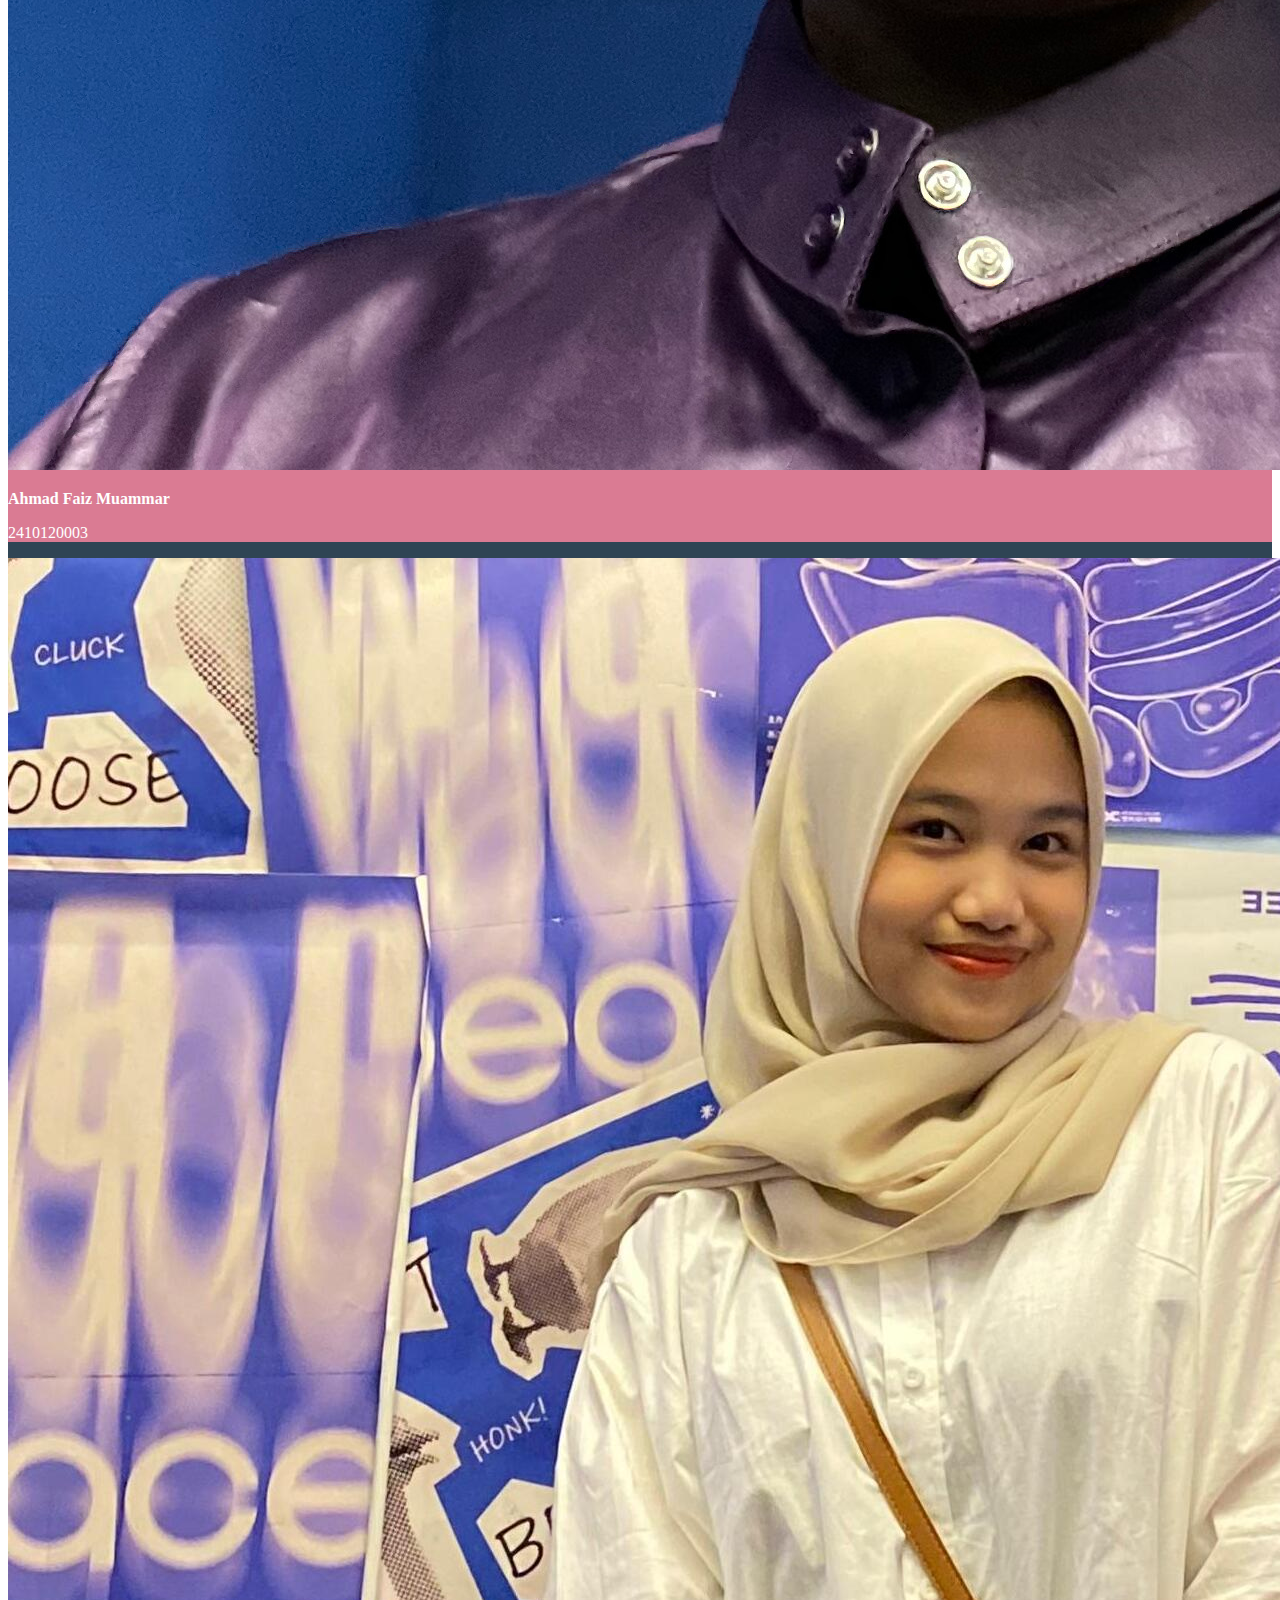
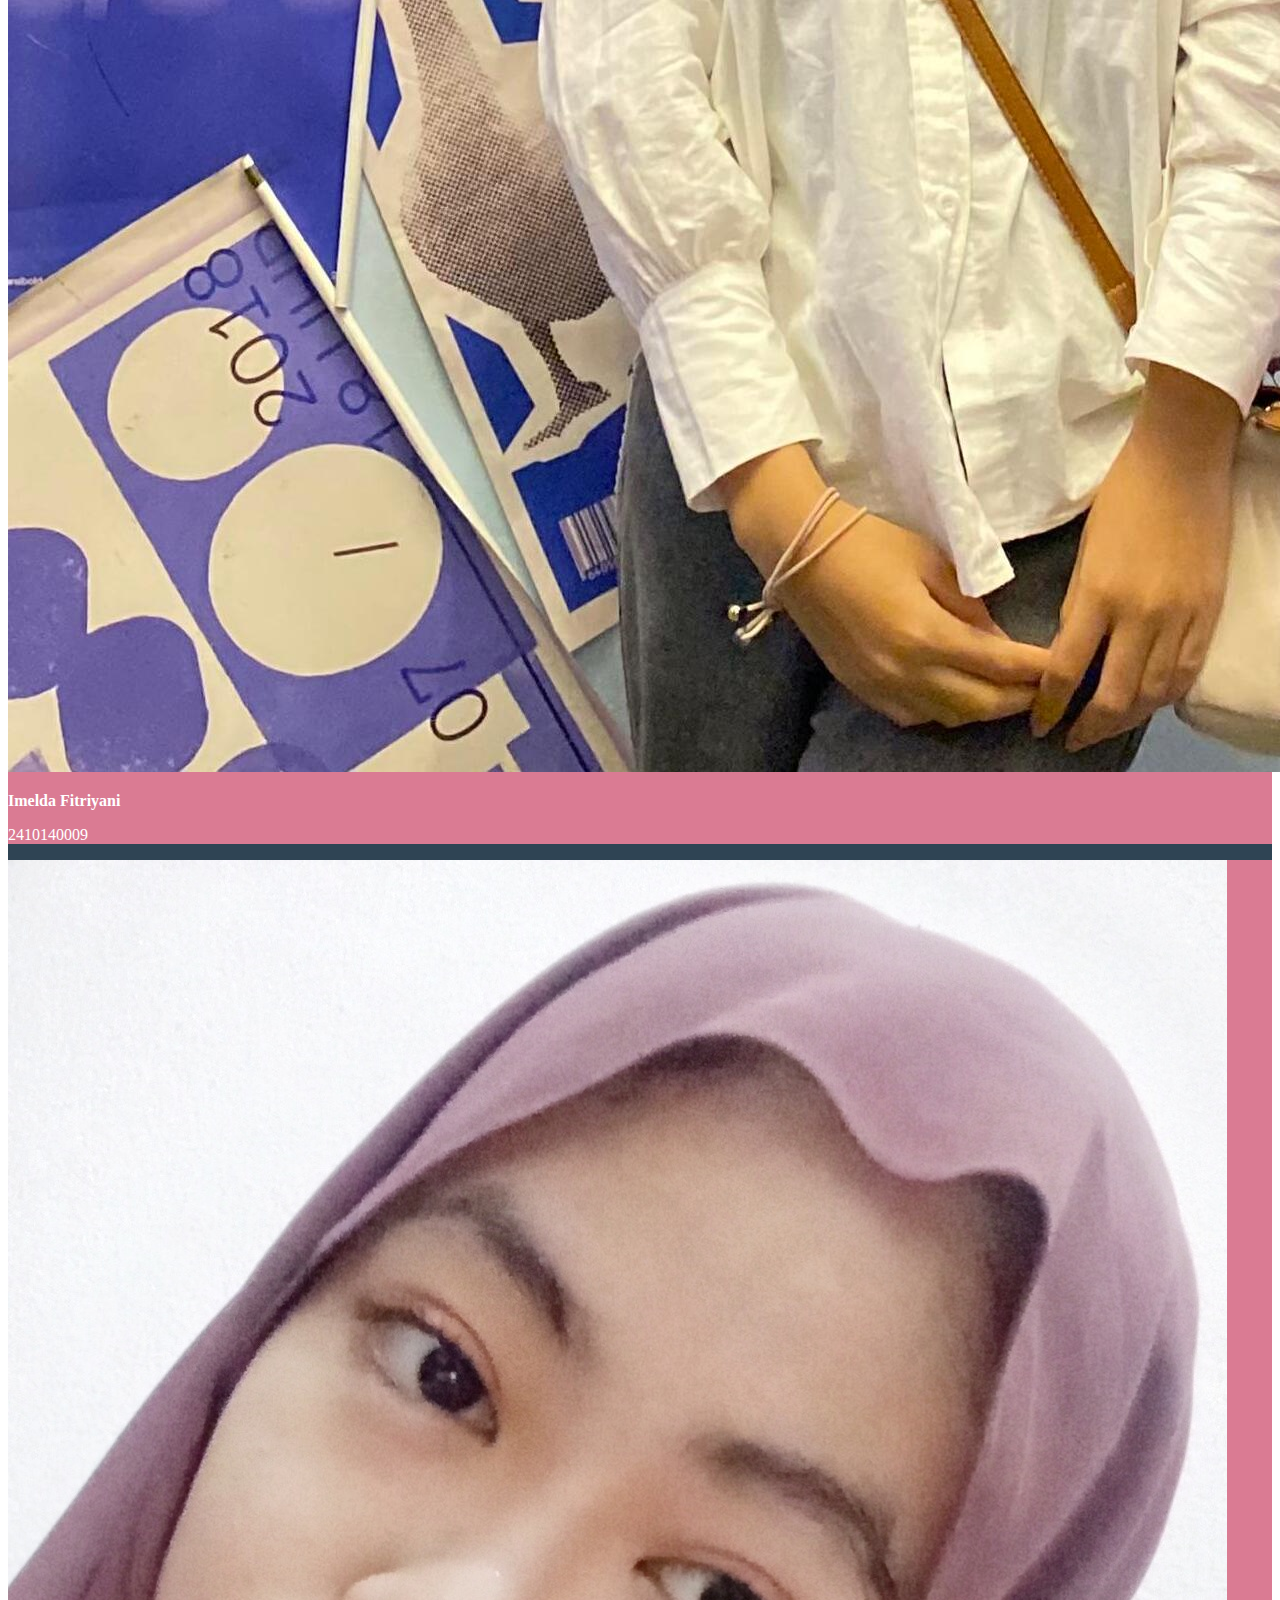
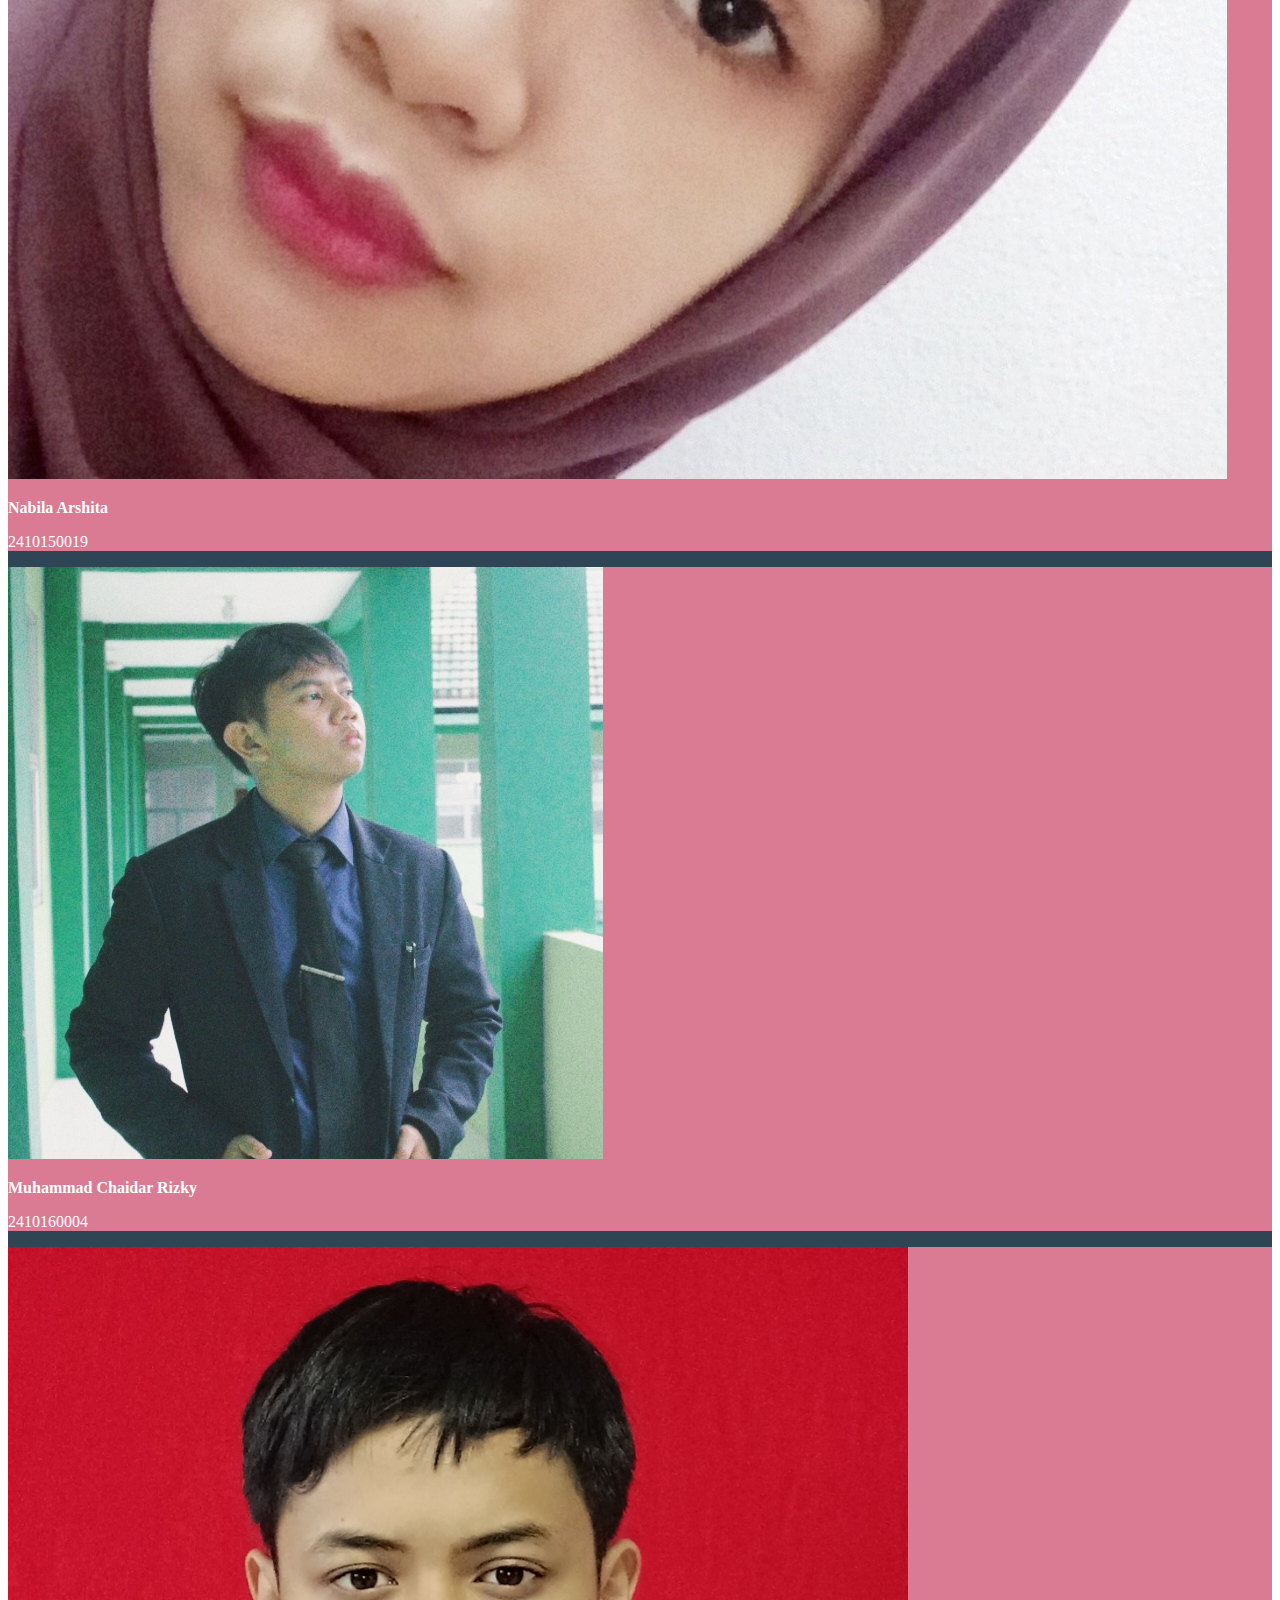
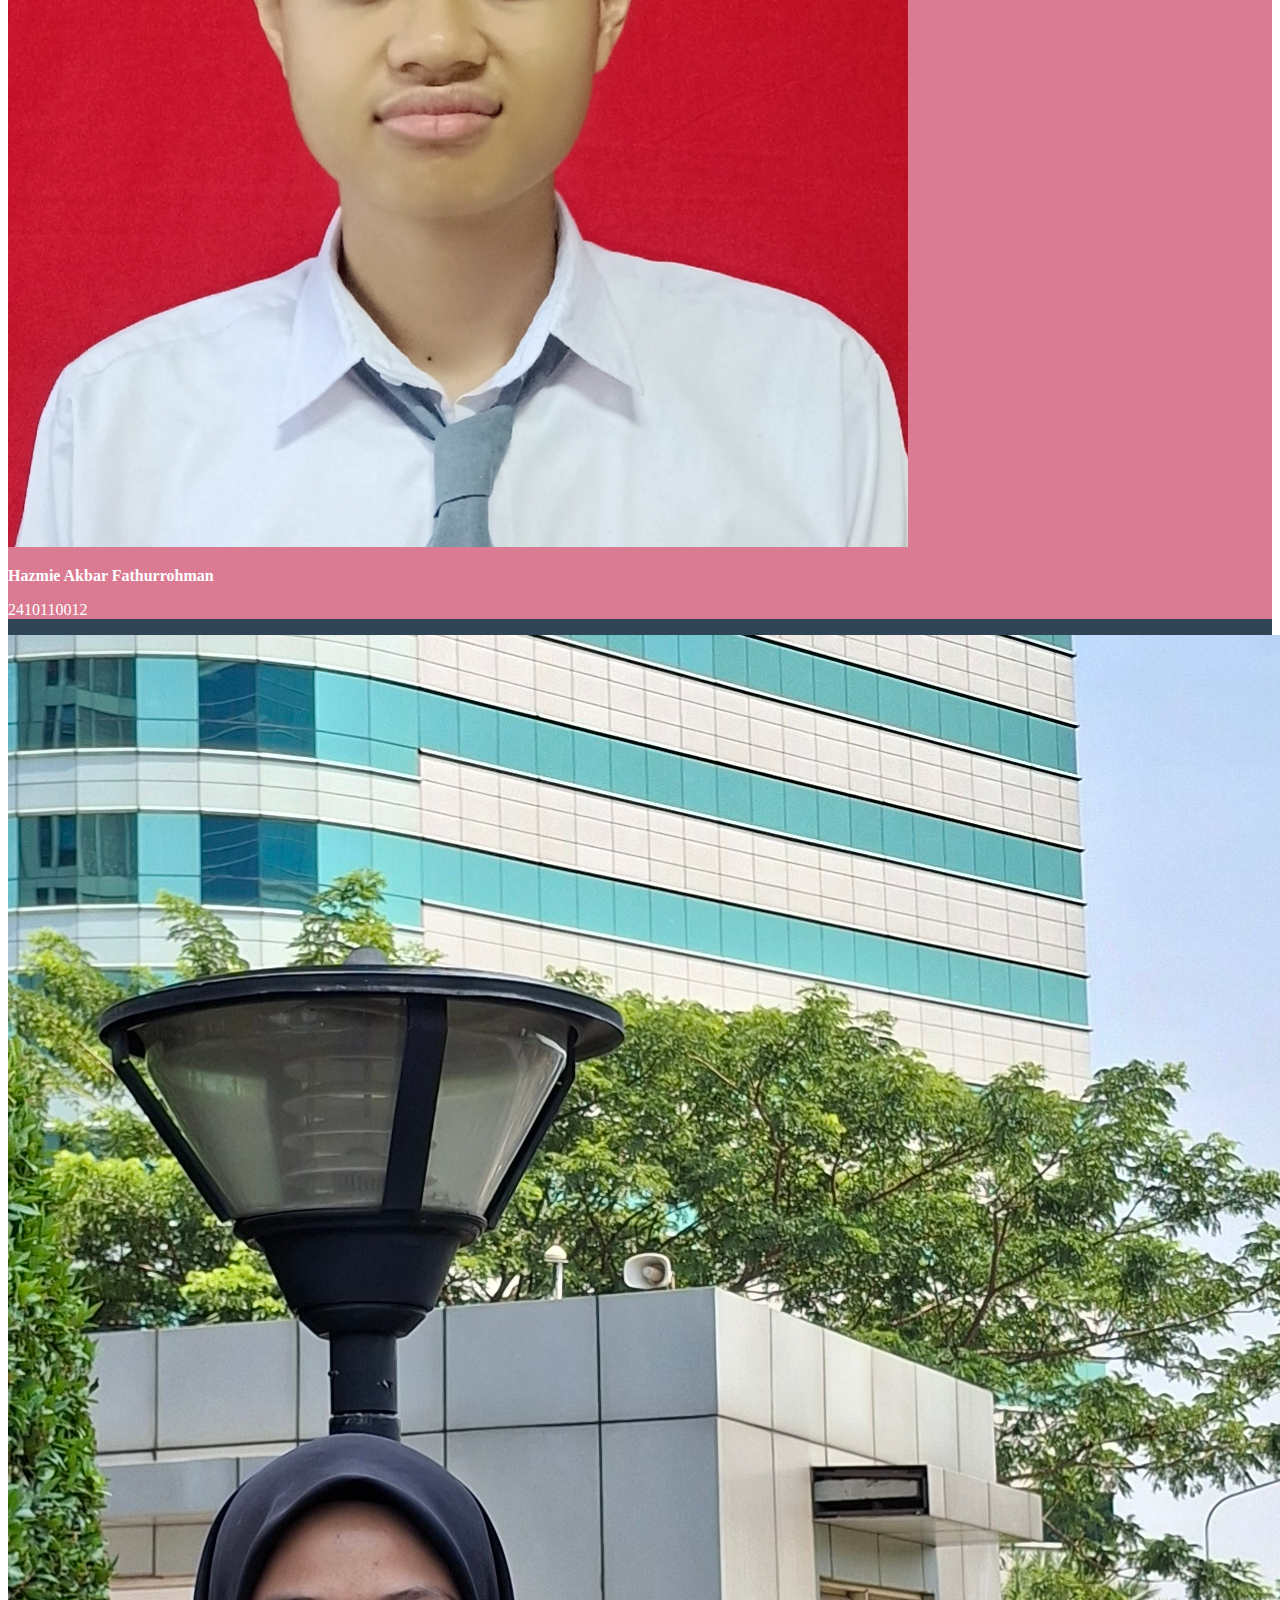
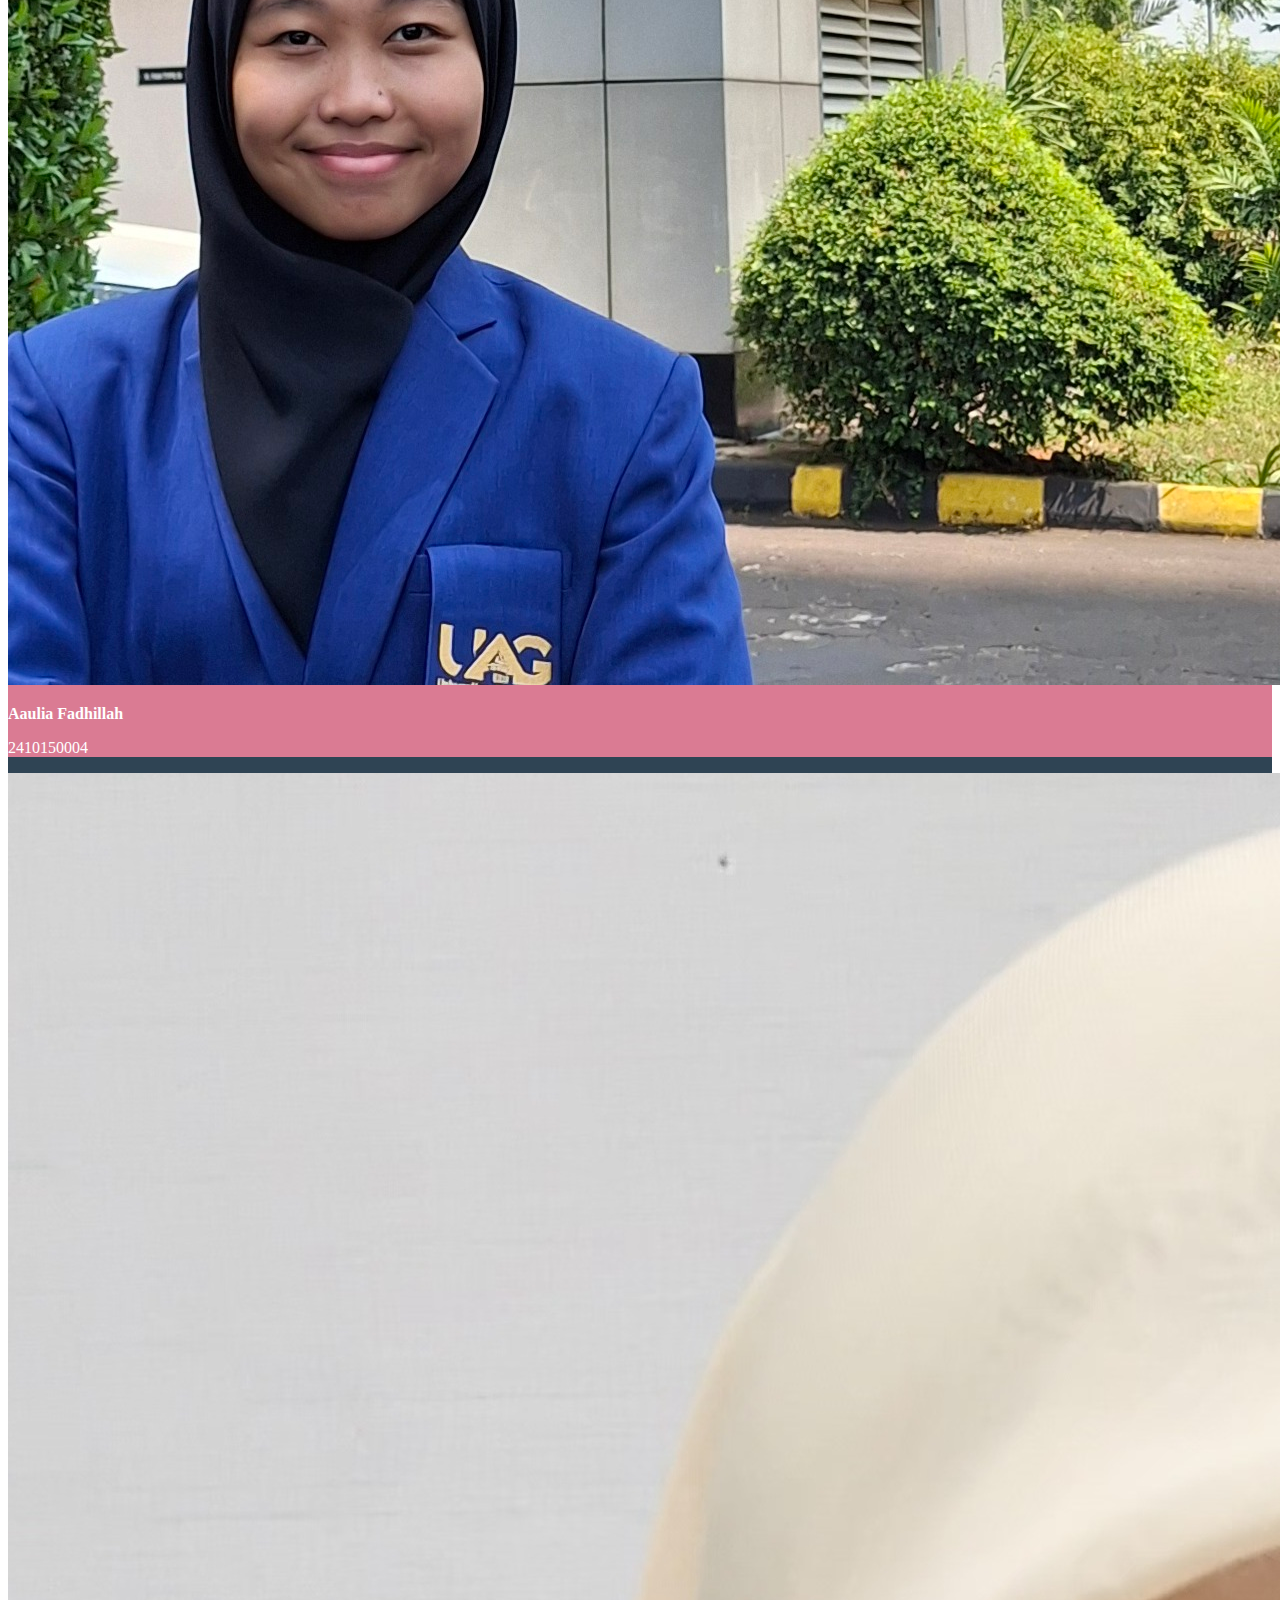
<file: index3.html>
<!DOCTYPE html>
<html lang="en">
  <head>
    <!-- Required meta tags -->
    <meta charset="utf-8" />
    <meta name="viewport" content="width=device-width, initial-scale=1" />

    <!-- Bootstrap CSS -->
    <link href="https://cdn.jsdelivr.net/npm/bootstrap@5.1.3/dist/css/bootstrap.min.css" rel="stylesheet" integrity="sha384-1BmE4kWBq78iYhFldvKuhfTAU6auU8tT94WrHftjDbrCEXSU1oBoqyl2QvZ6jIW3" crossorigin="anonymous" />

    <!-- Bootsrtap Icons -->
    <link rel="stylesheet" href="https://cdn.jsdelivr.net/npm/bootstrap-icons@1.11.3/font/bootstrap-icons.min.css" />

    <!-- My CSS -->
    <link rel="stylesheet" href="styleuas.css" />

    <title>EduQids-MKWK 4</title>
  </head>
  <body id="hume">
    <!-- Navbar -->
    <nav class="navbar navbar-expand-lg navbar-dark shadow fixed-top" style="background-color: #1c3334">
      <div class="container">
        <a class="navbar-brand fw-bold" style="color: #da7b93" href="file:///C:/Users/faizm/OneDrive/Dokumen/Kuliah%20Faiz/BAHASA%20MARKUP%F0%9F%91%8C/UAS/UAS.html#">EduQids<i class="bi bi-send-fill"></i></a>
        <button class="navbar-toggler" type="button" data-bs-toggle="collapse" data-bs-target="#navbarNavDropdown" aria-controls="navbarNavDropdown" aria-expanded="false" aria-label="Toggle navigation">
          <span class="navbar-toggler-icon"></span>
        </button>
        <div class="collapse navbar-collapse" id="navbarNavDropdown">
          <ul class="navbar-nav ms-auto">
            <li class="nav-item">
              <a class="nav-link active" aria-current="page" href="#hume">Penulis</a>
            </li>
            <li class="nav-item">
              <a class="nav-link" href="#team">Our Team</a>
            </li>
            <li class="nav-item navbar-dark dropdown" style="background-color: #1c3334">
              <a class="nav-link dropdown-toggle" href="#" id="navbarDropdownMenuLink" role="button" data-bs-toggle="dropdown" aria-expanded="false"> Else </a>
              <ul class="dropdown-menu" aria-labelledby="navbarDropdownMenuLink" style="background-color: #1c3334">
                <li><a class="dropdown-item" href="file:///C:/Users/faizm/OneDrive/Dokumen/Kuliah%20Faiz/BAHASA%20MARKUP%F0%9F%91%8C/UAS/UAS.html#">Cover</a></li>
                <li><a class="dropdown-item" href="file:///C:/Users/faizm/OneDrive/Dokumen/Kuliah%20Faiz/BAHASA%20MARKUP%F0%9F%91%8C/UAS/UAS2.html">Main</a></li>
                <li><a class="dropdown-item" href="file:///C:/Users/faizm/OneDrive/Dokumen/Kuliah%20Faiz/BAHASA%20MARKUP%F0%9F%91%8C/UAS/UAS3.html">Profile</a></li>
              </ul>
            </li>
          </ul>
        </div>
      </div>
    </nav>
    <!-- End Navbar -->

    <!-- Penulis -->
    <section class="penulis text-center">
      <img src="img/poto ktm (1).jpg" alt="poto pais" width="300" class="rounded-circle img-thumbnail" />
      <h1 class="display-4 fw-bold mt-3">AHMAD FAIZ MUAMMAR</h1>
      <p class="lead fw-bolder">SISTEM INFORMASI | 2410120003</p>
      <svg xmlns="http://www.w3.org/2000/svg" viewBox="0 0 1440 320">
        <path
          fill="#2f4454"
          fill-opacity="1"
          d="M0,128L48,154.7C96,181,192,235,288,256C384,277,480,267,576,234.7C672,203,768,149,864,122.7C960,96,1056,96,1152,96C1248,96,1344,96,1392,96L1440,96L1440,320L1392,320C1344,320,1248,320,1152,320C1056,320,960,320,864,320C768,320,672,320,576,320C480,320,384,320,288,320C192,320,96,320,48,320L0,320Z"
        ></path>
      </svg>
    </section>
    <!-- End Penulis -->

    <!-- Team -->
    <section id="team">
      <div class="container">
        <div class="row text-center">
          <div class="col">
            <h2>Our Team</h2>
          </div>
        </div>
        <div class="row justify-content-center" style="padding-top: 2rem">
          <div class="col-md-3 mb-3">
            <div class="card">
              <img src="img/esqi.png" class="card-img-top" alt="Poto 1" />
              <div class="card-body">
                <p class="card-text">Esqi Gibraltar Ibrahim</p>
                <p>2410140001 | <strong>Leader</strong></p>
              </div>
            </div>
          </div>
          <div class="col-md-3 mb-3">
            <div class="card">
              <img src="img/Muhammad Arkan Dafi.jpg" class="card-img-top" alt="Poto 2" />
              <div class="card-body">
                <p class="card-text">Muhammad Arkan Dafi</p>
                <p>2410170005</p>
              </div>
            </div>
          </div>
          <div class="col-md-3 mb-3">
            <div class="card">
              <img src="img/Achmad Aqib Nabhan.jpg" class="card-img-top" alt="Poto 3" />
              <div class="card-body">
                <p class="card-text">Achmad Aqib Nabhan</p>
                <p>2410110004</p>
              </div>
            </div>
          </div>
          <div class="col-md-3 mb-3">
            <div class="card">
              <img src="img/Faiz Muammar  (1).jpg" class="card-img-top" alt="Poto 3" />
              <div class="card-body">
                <p class="card-text">Ahmad Faiz Muammar</p>
                <p>2410120003</p>
              </div>
            </div>
          </div>
          <div class="col-md-3 mb-3">
            <div class="card">
              <img src="img/imelda fitriyani.jpg" class="card-img-top" alt="Poto 4" />
              <div class="card-body">
                <p class="card-text">Imelda Fitriyani</p>
                <p>2410140009</p>
              </div>
            </div>
          </div>
          <div class="col-md-3 mb-3">
            <div class="card">
              <img src="img/Nabilla Arshita.jpg" class="card-img-top" alt="Poto 5" />
              <div class="card-body">
                <p class="card-text">Nabila Arshita</p>
                <p>2410150019</p>
              </div>
            </div>
          </div>
          <div class="col-md-3 mb-3">
            <div class="card">
              <img src="img/chaidar.jpg" class="card-img-top" alt="Poto 5" />
              <div class="card-body">
                <p class="card-text">Muhammad Chaidar Rizky</p>
                <p>2410160004</p>
              </div>
            </div>
          </div>
          <div class="col-md-3 mb-3">
            <div class="card">
              <img src="img/Hazmie Akbar Fathurrohman.jpg" class="card-img-top" alt="Poto 5" />
              <div class="card-body">
                <p class="card-text">Hazmie Akbar Fathurrohman</p>
                <p>2410110012</p>
              </div>
            </div>
          </div>
          <div class="col-md-3 mb-3">
            <div class="card">
              <img src="img/Aulia Fadhilah.jpg" class="card-img-top" alt="Poto 5" />
              <div class="card-body">
                <p class="card-text">Aaulia Fadhillah</p>
                <p>2410150004</p>
              </div>
            </div>
          </div>
          <div class="col-md-3 mb-3">
            <div class="card">
              <img src="img/Sabrina Nur Azizah (1).jpg" class="card-img-top" alt="Poto 5" />
              <div class="card-body">
                <p class="card-text">Sabrina Nur Azizah</p>
                <p>2410140018</p>
              </div>
            </div>
          </div>
          <div class="col-md-3 mb-3">
            <div class="card">
              <img src="img/Muhammad Surya Adzy (1).jpg" class="card-img-top" alt="Poto 5" />
              <div class="card-body">
                <p class="card-text">Muhammad Surya Adzy</p>
                <p>2410110020</p>
              </div>
            </div>
          </div>
          <div class="col-md-3 mb-3">
            <div class="card">
              <img src="img/Cuplikan layar 2025-01-04 072121.png" class="card-img-top" alt="Poto 5" />
              <div class="card-body">
                <p class="card-text">Muhammad Adzka</p>
                <p>2410160003</p>
              </div>
            </div>
          </div>
          <div class="col-md-3 mb-3">
            <div class="card">
              <img src="img/gina.jpg" class="card-img-top" alt="Poto 5" />
              <div class="card-body">
                <p class="card-text">Regina Salsabilla</p>
                <p>2410120011</p>
              </div>
            </div>
          </div>
          <div class="col-md-3 mb-3">
            <div class="card">
              <img src="img/dipa.jpg" class="card-img-top" alt="Poto 5" />
              <div class="card-body">
                <p class="card-text">Nurruna Diva Azzahra</p>
                <p>24101500</p>
              </div>
            </div>
          </div>
          <div class="col-md-3 mb-3">
            <div class="card">
              <img src="img/WhatsApp Image 2024-10-07 at 21.22.08 (1).jpeg" class="card-img-top" alt="Poto 5" />
              <div class="card-body">
                <p class="card-text">Ridho Dwi Wahyudi</p>
                <p>2410130015</p>
              </div>
            </div>
          </div>
          <div class="col-md-3 mb-3">
            <div class="card">
              <img src="img/Zakiah salsabila_.jpg" class="card-img-top" alt="Poto 5" />
              <div class="card-body">
                <p class="card-text">Zakiah Salsabila</p>
                <p>2410110028</p>
              </div>
            </div>
          </div>
        </div>
      </div>
    </section>
    <!-- End Team -->

    <!-- Footer -->
    <footer class="puuter text-center">
      <h2 class="kaki">EduQids!!</h2>
      <p class="pkaki">
        LEARN TODAY, SUCCESS TOMORROW <br />
        <i class="bi bi-send-fill"></i><i class="bi bi-send-fill"></i><i class="bi bi-send-fill"></i>
      </p>
    </footer>
    <!-- End Footer -->
  </body>
</html>
</file>
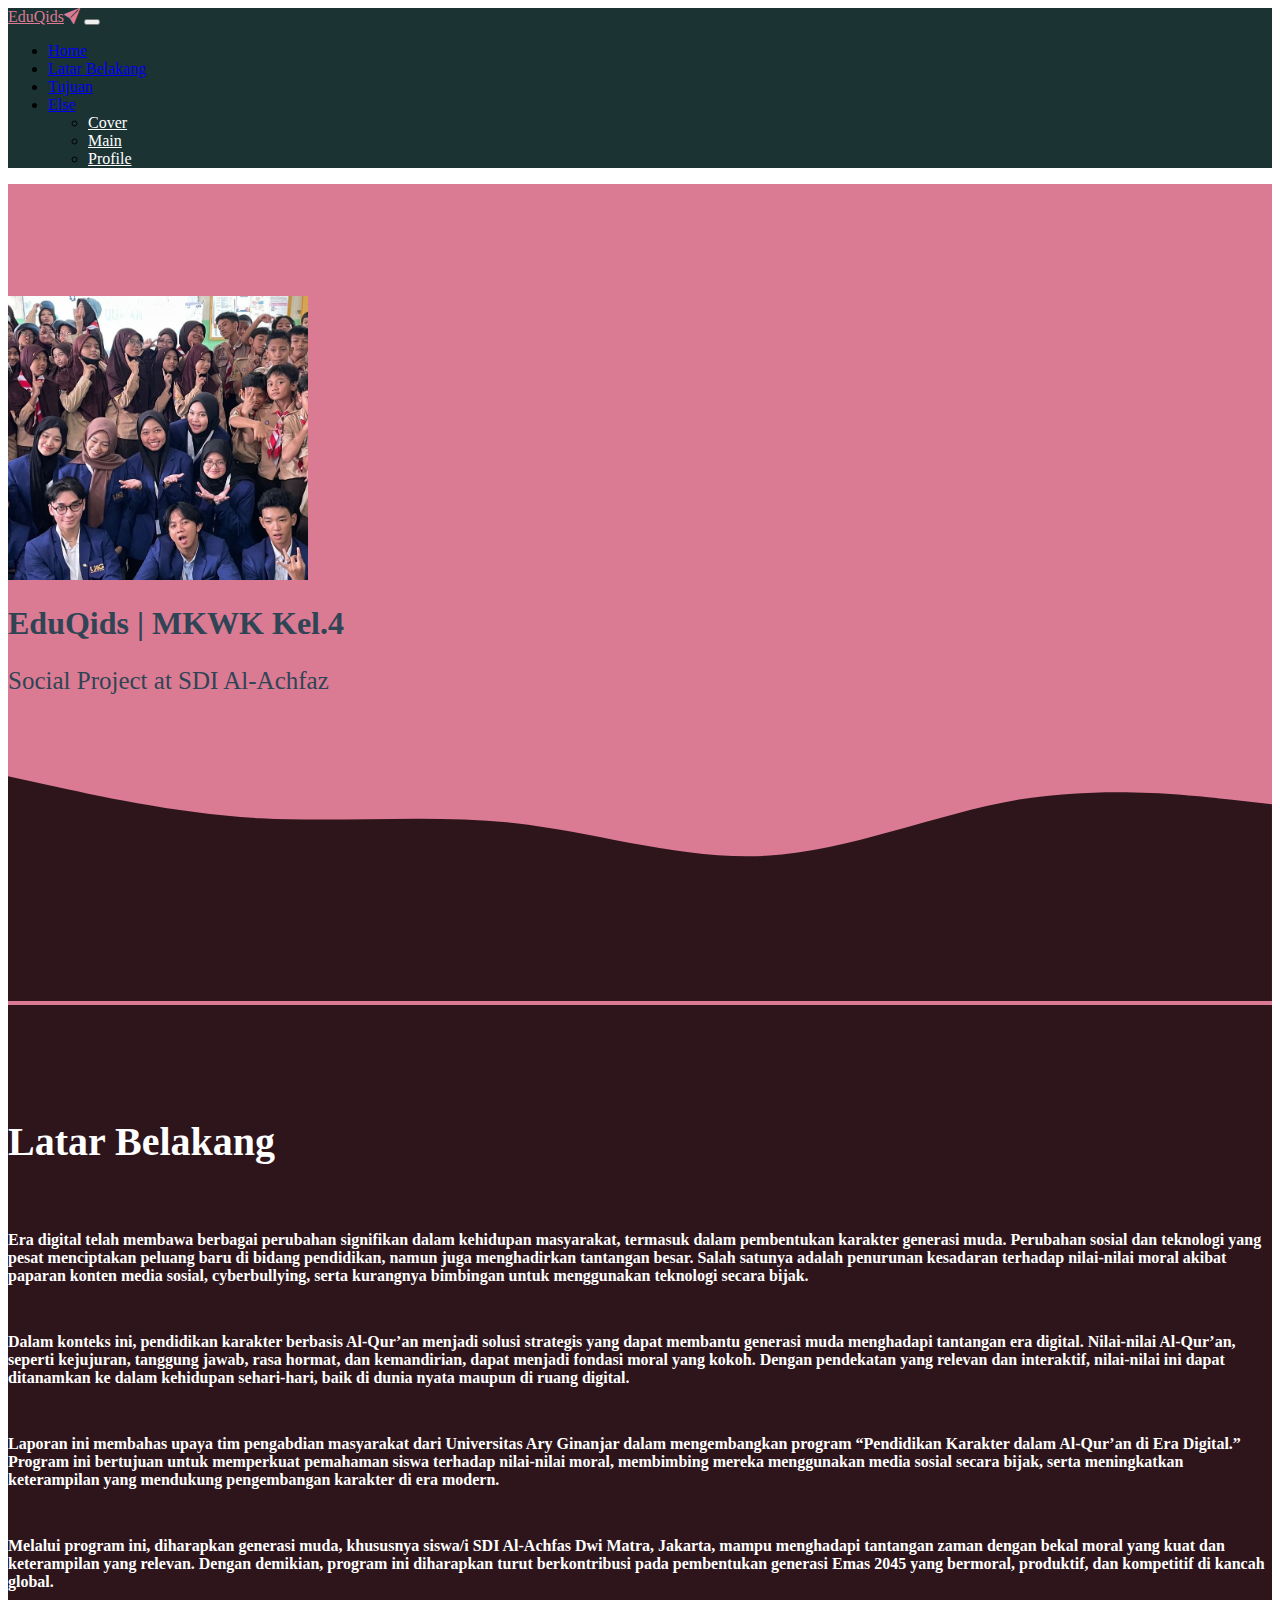
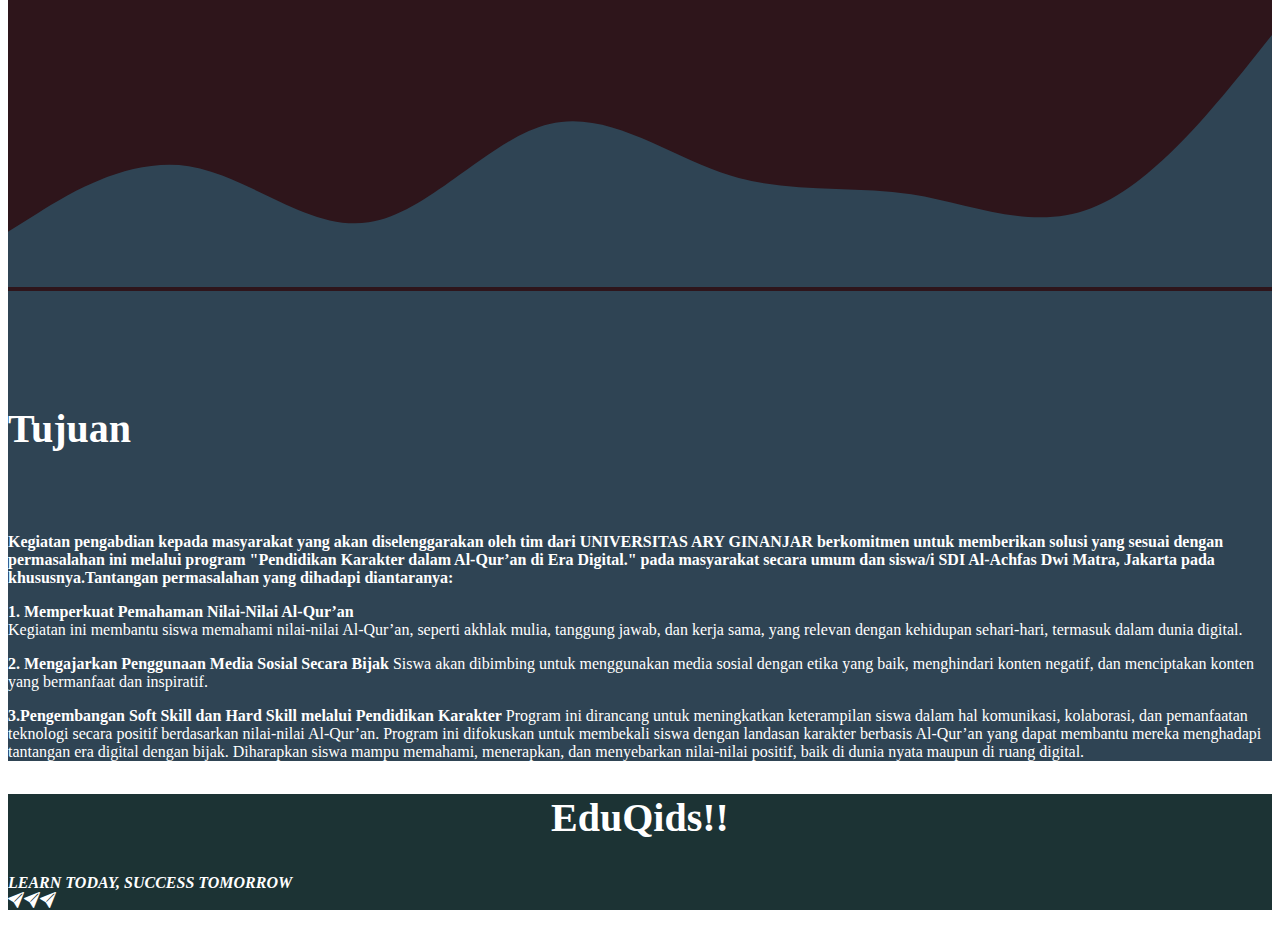
<file: uas.html>
<!DOCTYPE html>
<html lang="en">
  <head>
    <!-- Required meta tags -->
    <meta charset="utf-8" />
    <meta name="viewport" content="width=device-width, initial-scale=1" />

    <!-- Bootstrap CSS -->
    <link href="https://cdn.jsdelivr.net/npm/bootstrap@5.1.3/dist/css/bootstrap.min.css" rel="stylesheet" integrity="sha384-1BmE4kWBq78iYhFldvKuhfTAU6auU8tT94WrHftjDbrCEXSU1oBoqyl2QvZ6jIW3" crossorigin="anonymous" />

    <!-- Bootsrtap Icons -->
    <link rel="stylesheet" href="https://cdn.jsdelivr.net/npm/bootstrap-icons@1.11.3/font/bootstrap-icons.min.css" />

    <!-- My CSS -->
    <link rel="stylesheet" href="styleuas.css" />

    <title>EduQids-MKWK 4</title>
  </head>
  <body id="home">
    <!-- Navbar -->
    <nav class="navbar navbar-expand-lg navbar-dark shadow fixed-top" style="background-color: #1c3334">
      <div class="container">
        <a class="navbar-brand fw-bold" style="color: #da7b93" href="#home">EduQids<i class="bi bi-send-fill"></i></a>
        <button class="navbar-toggler" type="button" data-bs-toggle="collapse" data-bs-target="#navbarNavDropdown" aria-controls="navbarNavDropdown" aria-expanded="false" aria-label="Toggle navigation">
          <span class="navbar-toggler-icon"></span>
        </button>
        <div class="collapse navbar-collapse" id="navbarNavDropdown">
          <ul class="navbar-nav ms-auto">
            <li class="nav-item">
              <a class="nav-link active" aria-current="page" href="#home">Home</a>
            </li>
            <li class="nav-item">
              <a class="nav-link" href="#latar">Latar Belakang</a>
            </li>
            <li class="nav-item">
              <a class="nav-link" href="#tujuan">Tujuan</a>
            </li>
            <li class="nav-item navbar-dark dropdown" style="background-color: #1c3334">
              <a class="nav-link dropdown-toggle" href="#" id="navbarDropdownMenuLink" role="button" data-bs-toggle="dropdown" aria-expanded="false"> Else </a>
              <ul class="dropdown-menu" aria-labelledby="navbarDropdownMenuLink" style="background-color: #1c3334">
                <li><a class="dropdown-item" href="file:///C:/Users/faizm/OneDrive/Dokumen/Kuliah%20Faiz/BAHASA%20MARKUP%F0%9F%91%8C/UAS/UAS.html#">Cover</a></li>
                <li><a class="dropdown-item" href="file:///C:/Users/faizm/OneDrive/Dokumen/Kuliah%20Faiz/BAHASA%20MARKUP%F0%9F%91%8C/UAS/UAS2.html">Main</a></li>
                <li><a class="dropdown-item" href="file:///C:/Users/faizm/OneDrive/Dokumen/Kuliah%20Faiz/BAHASA%20MARKUP%F0%9F%91%8C/UAS/UAS3.html">Profile</a></li>
              </ul>
            </li>
          </ul>
        </div>
      </div>
    </nav>
    <!-- End Navbar -->

    <!-- Jumbotron -->
    <section class="jumbotron text-center">
      <img src="img/edukids (1).jpg" alt="edukids" width="300" class="rounded-circle img-thumbnail" />
      <h1 class="display-4 fw-bold mt-3">EduQids | MKWK Kel.4</h1>
      <p class="lead fw-bolder">Social Project at SDI Al-Achfaz</p>
      <svg xmlns="http://www.w3.org/2000/svg" viewBox="0 0 1440 320">
        <path
          fill="#2e151b"
          fill-opacity="1"
          d="M0,64L48,74.7C96,85,192,107,288,112C384,117,480,107,576,117.3C672,128,768,160,864,154.7C960,149,1056,107,1152,90.7C1248,75,1344,85,1392,90.7L1440,96L1440,320L1392,320C1344,320,1248,320,1152,320C1056,320,960,320,864,320C768,320,672,320,576,320C480,320,384,320,288,320C192,320,96,320,48,320L0,320Z"
        ></path>
      </svg>
    </section>
    <!-- End Jumbotron -->

    <!-- Latar -->
    <section id="latar">
      <div class="container">
        <div class="row text-center">
          <div class="col">
            <h2 style="color: white">Latar Belakang</h2>
          </div>
        </div>
        <div class="row lh-lg text-center">
          <div class="col">
            <p id="p_latar">
              Era digital telah membawa berbagai perubahan signifikan dalam kehidupan masyarakat, termasuk dalam pembentukan karakter generasi muda. Perubahan sosial dan teknologi yang pesat menciptakan peluang baru di bidang pendidikan,
              namun juga menghadirkan tantangan besar. Salah satunya adalah penurunan kesadaran terhadap nilai-nilai moral akibat paparan konten media sosial, cyberbullying, serta kurangnya bimbingan untuk menggunakan teknologi secara
              bijak.
             <p id="p_latar"> Dalam konteks ini, pendidikan karakter berbasis Al-Qur’an menjadi solusi strategis yang dapat membantu generasi muda menghadapi tantangan era digital. Nilai-nilai Al-Qur’an, seperti kejujuran, tanggung jawab, rasa hormat, dan
              kemandirian, dapat menjadi fondasi moral yang kokoh. Dengan pendekatan yang relevan dan interaktif, nilai-nilai ini dapat ditanamkan ke dalam kehidupan sehari-hari, baik di dunia nyata maupun di ruang digital.</p>
             <p id="p_latar"> Laporan ini membahas upaya tim pengabdian masyarakat dari Universitas Ary Ginanjar dalam mengembangkan program “Pendidikan Karakter dalam Al-Qur’an di Era Digital.” Program ini bertujuan untuk memperkuat pemahaman siswa
              terhadap nilai-nilai moral, membimbing mereka menggunakan media sosial secara bijak, serta meningkatkan keterampilan yang mendukung pengembangan karakter di era modern.</p>
              <p id="p_latar">Melalui program ini, diharapkan generasi muda, khususnya siswa/i SDI Al-Achfas Dwi Matra, Jakarta, mampu menghadapi tantangan zaman dengan bekal moral yang kuat dan keterampilan yang relevan. Dengan demikian, program ini
              diharapkan turut berkontribusi pada pembentukan generasi Emas 2045 yang bermoral, produktif, dan kompetitif di kancah global.</p>
            </p>
          </div>
        </div>
      </div>
      <svg xmlns="http://www.w3.org/2000/svg" viewBox="0 0 1440 320">
        <path
          fill="#2f4454"
          fill-opacity="1"
          d="M0,256L34.3,234.7C68.6,213,137,171,206,181.3C274.3,192,343,256,411,245.3C480,235,549,149,617,133.3C685.7,117,754,171,823,192C891.4,213,960,203,1029,213.3C1097.1,224,1166,256,1234,229.3C1302.9,203,1371,117,1406,74.7L1440,32L1440,320L1405.7,320C1371.4,320,1303,320,1234,320C1165.7,320,1097,320,1029,320C960,320,891,320,823,320C754.3,320,686,320,617,320C548.6,320,480,320,411,320C342.9,320,274,320,206,320C137.1,320,69,320,34,320L0,320Z"
        ></path>
      </svg>
    </section>
    <!-- End Latar -->

    <!-- Tujuan -->
    <section id="tujuan">
      <div class="container">
        <div class="row text-center">
          <div class="col">
            <h2>Tujuan</h2>
          </div>
        </div>
        <div class="row justify-content-between lh-lg fs-5 text-center" style="padding-top: 2rem">
          <div class="col">
            <p>
              <strong>Kegiatan pengabdian kepada masyarakat yang akan diselenggarakan oleh tim dari UNIVERSITAS ARY GINANJAR berkomitmen untuk memberikan solusi yang sesuai dengan permasalahan ini melalui program "Pendidikan Karakter dalam Al-Qur’an di Era Digital." pada masyarakat secara umum dan siswa/i SDI Al-Achfas Dwi Matra, Jakarta pada khususnya.Tantangan permasalahan yang dihadapi diantaranya:</strong><br>
 </p>
          </div>
        </div>
        <div class="row lh-lg justify-content-between mt-4">
          <div class="col-md-5">
            <p>
              <strong>1. Memperkuat Pemahaman Nilai-Nilai Al-Qur’an</strong><br>
              Kegiatan ini membantu siswa memahami nilai-nilai Al-Qur’an, seperti akhlak mulia, tanggung jawab, dan kerja sama, yang relevan dengan kehidupan sehari-hari, termasuk dalam dunia digital.
              </p>
          </div>
          <div class="col-md-5">
            <p>
              <strong>2. Mengajarkan Penggunaan Media Sosial Secara Bijak</strong>
              Siswa akan dibimbing untuk menggunakan media sosial dengan etika yang baik, menghindari konten negatif, dan menciptakan konten yang bermanfaat dan inspiratif.
               </p>
          </div>
          <div class="col-md-5">
            <p>
              <strong>3.Pengembangan Soft Skill dan Hard Skill melalui Pendidikan Karakter</strong>
              Program ini dirancang untuk meningkatkan keterampilan siswa dalam hal komunikasi, kolaborasi, dan pemanfaatan teknologi secara positif berdasarkan nilai-nilai Al-Qur’an.
              Program ini difokuskan untuk membekali siswa dengan landasan karakter berbasis Al-Qur’an yang dapat membantu mereka menghadapi tantangan era digital dengan bijak. Diharapkan siswa mampu memahami, menerapkan, dan menyebarkan nilai-nilai positif, baik di dunia nyata maupun di ruang digital.
              </p>
          </div>
        </div>
      </div>  
    </section>
    <!-- End Tujuan -->

    <!-- Footer -->
    <footer class="puuter text-center">
      <h2 class="kaki">EduQids!!</h2>
      <p class="pkaki">
        LEARN TODAY, SUCCESS TOMORROW <br />
        <i class="bi bi-send-fill"></i><i class="bi bi-send-fill"></i><i class="bi bi-send-fill"></i>
      </p>
    </footer>
    <!-- End Footer -->
    <script src="https://cdn.jsdelivr.net/npm/bootstrap@5.3.3/dist/js/bootstrap.bundle.min.js" integrity="sha384-YvpcrYf0tY3lHB60NNkmXc5s9fDVZLESaAA55NDzOxhy9GkcIdslK1eN7N6jIeHz" crossorigin="anonymous"></script>
  </body>
</html>
</file>
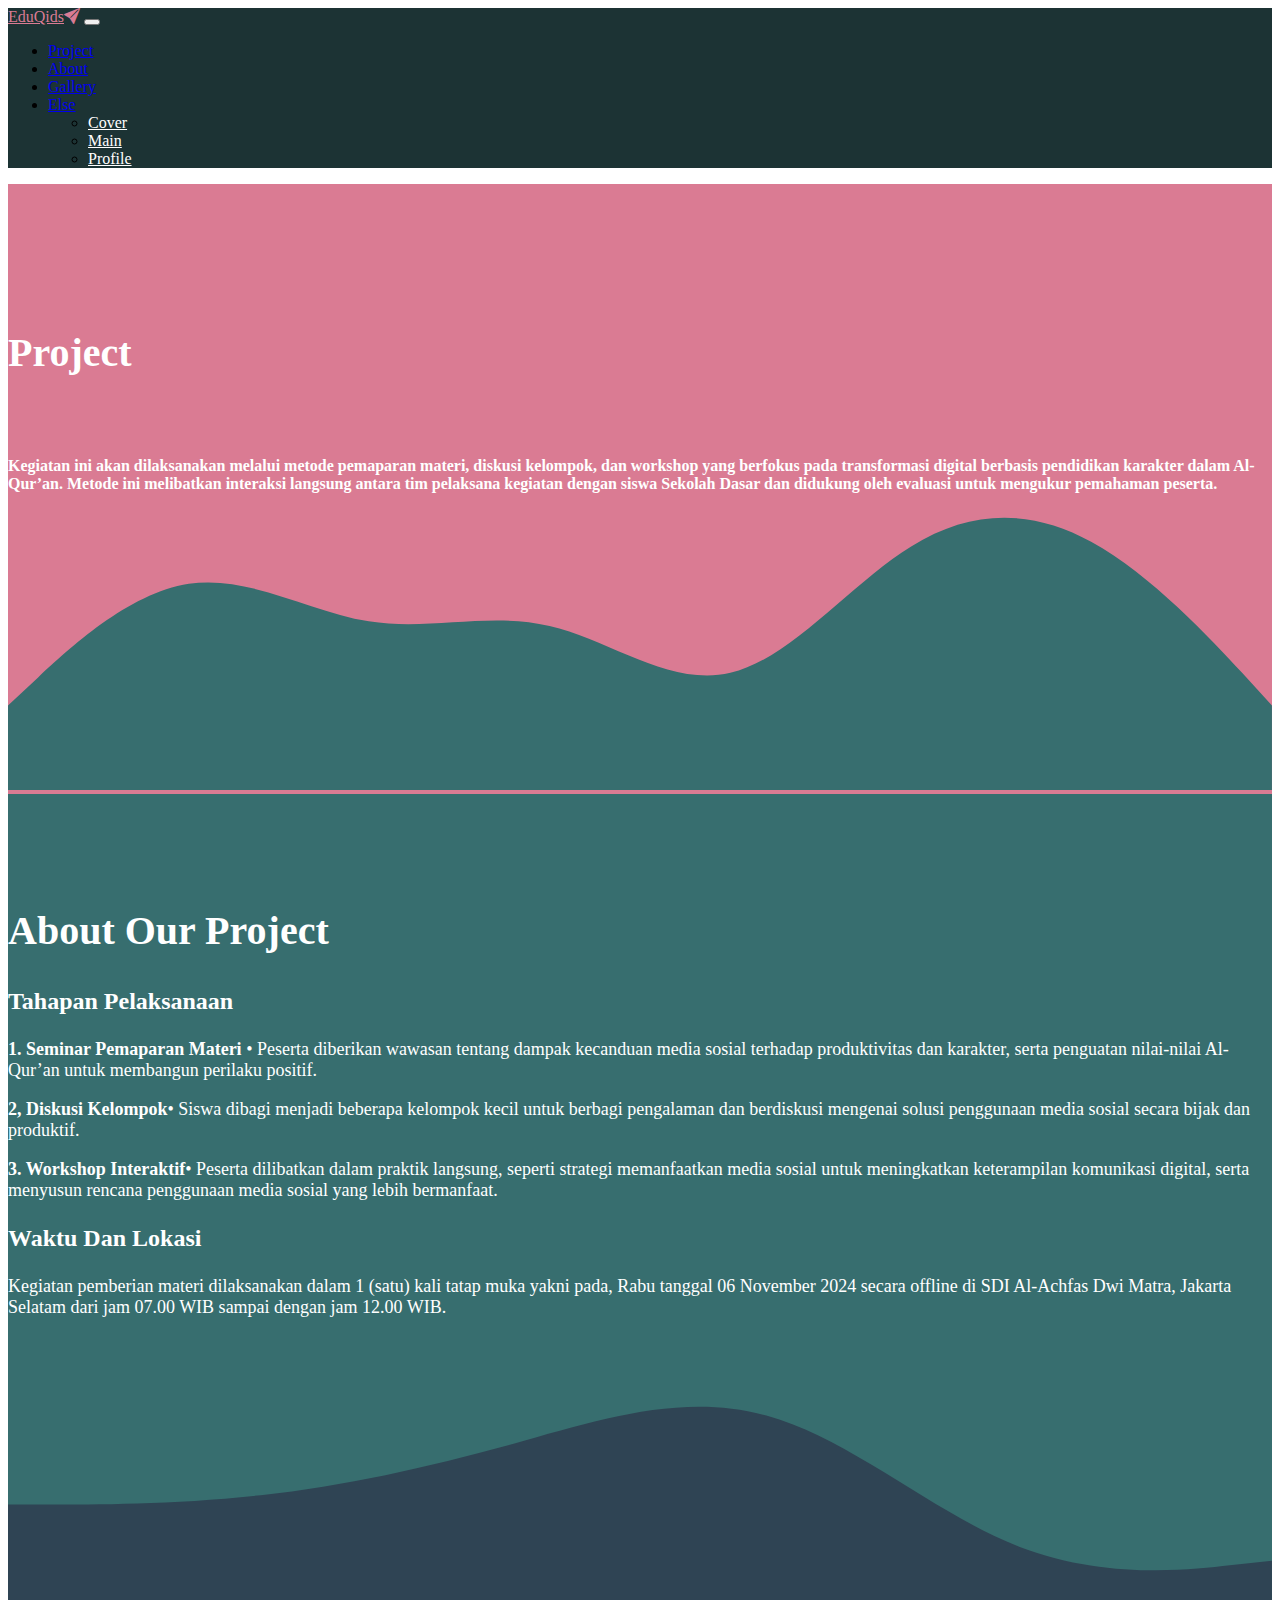
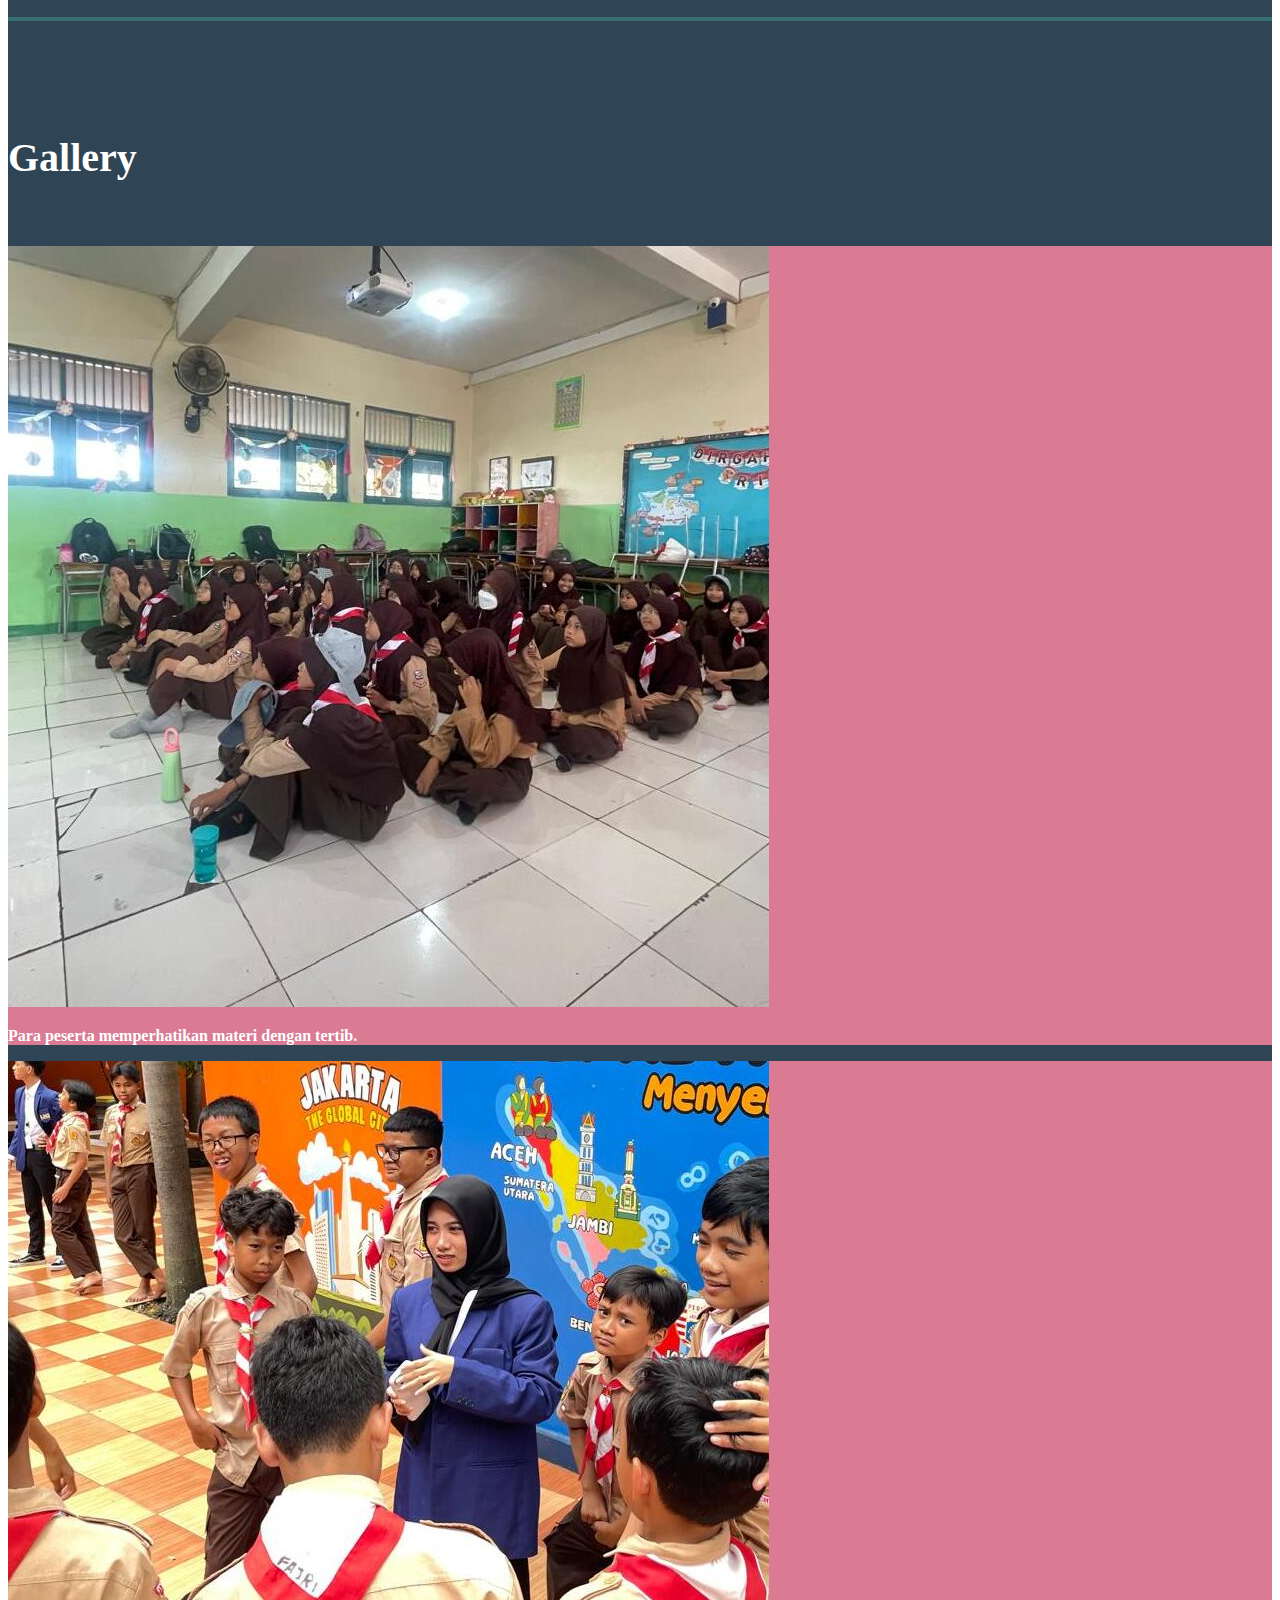
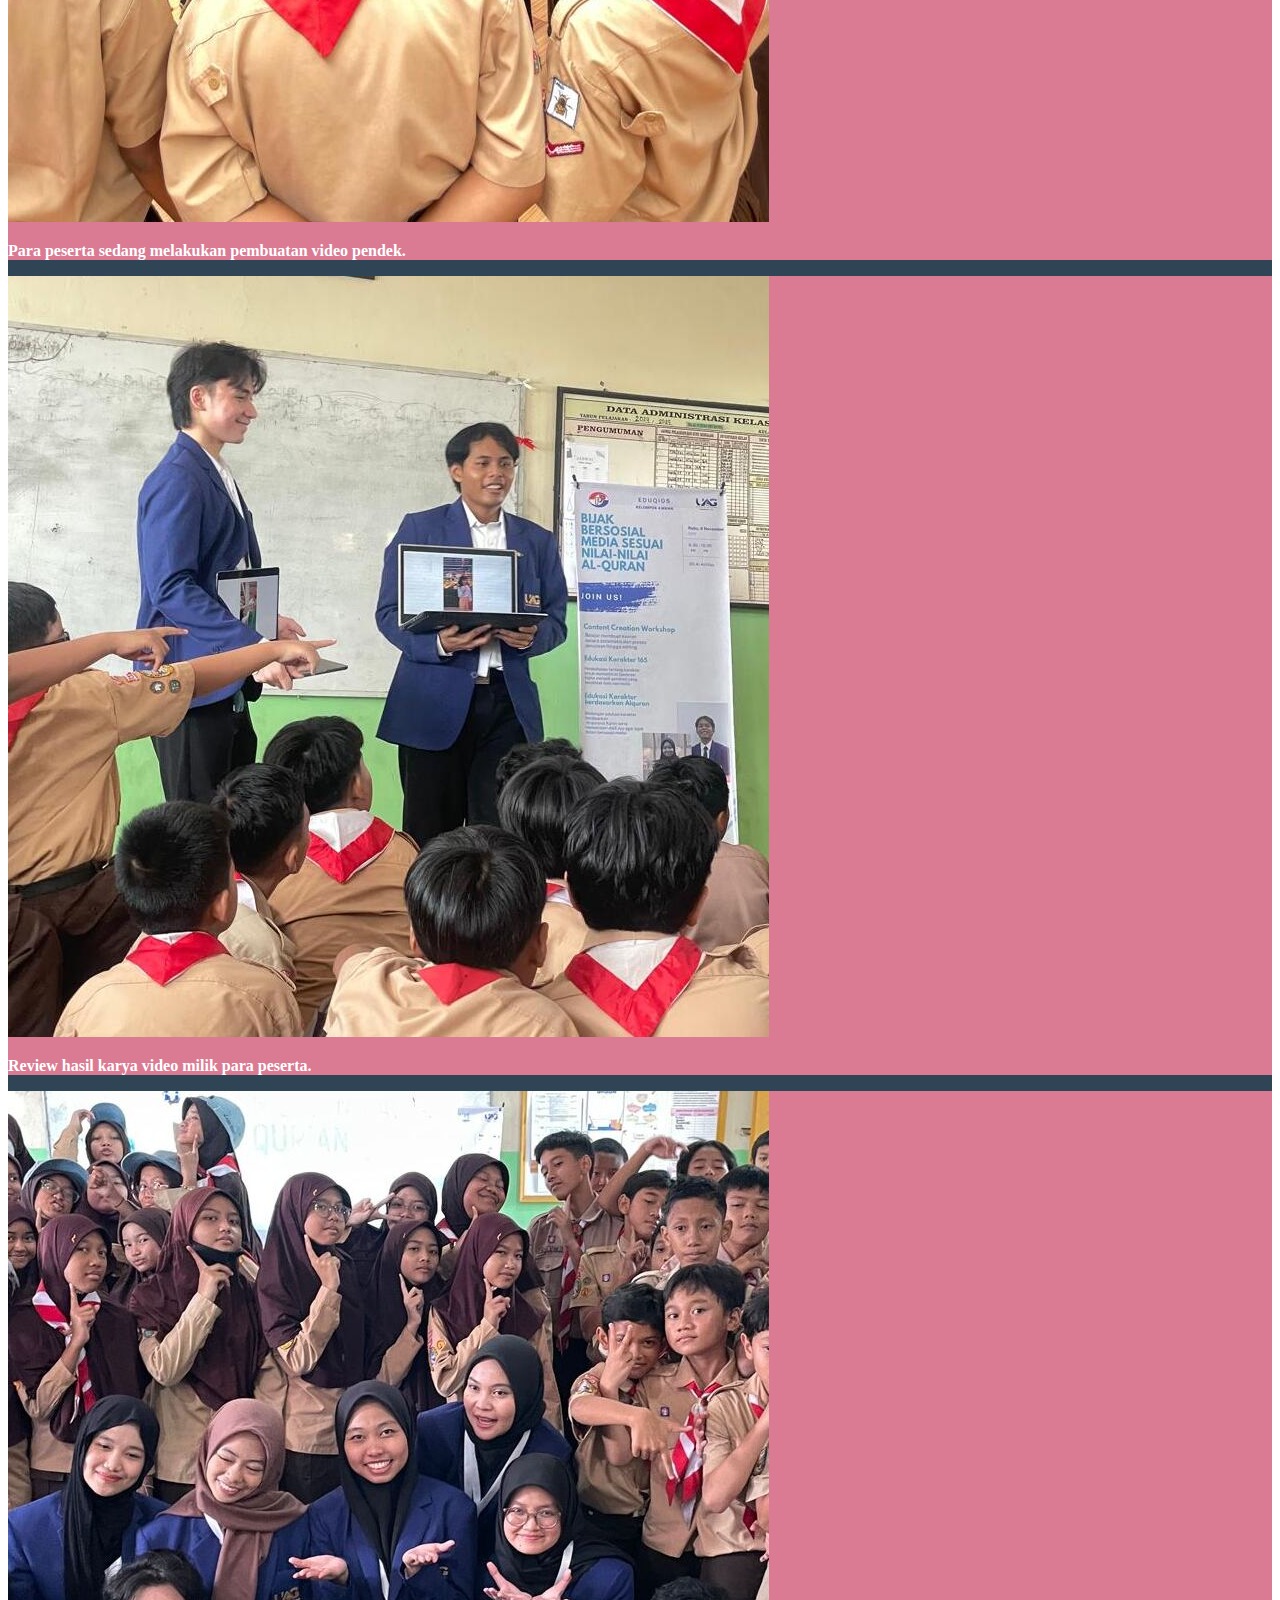
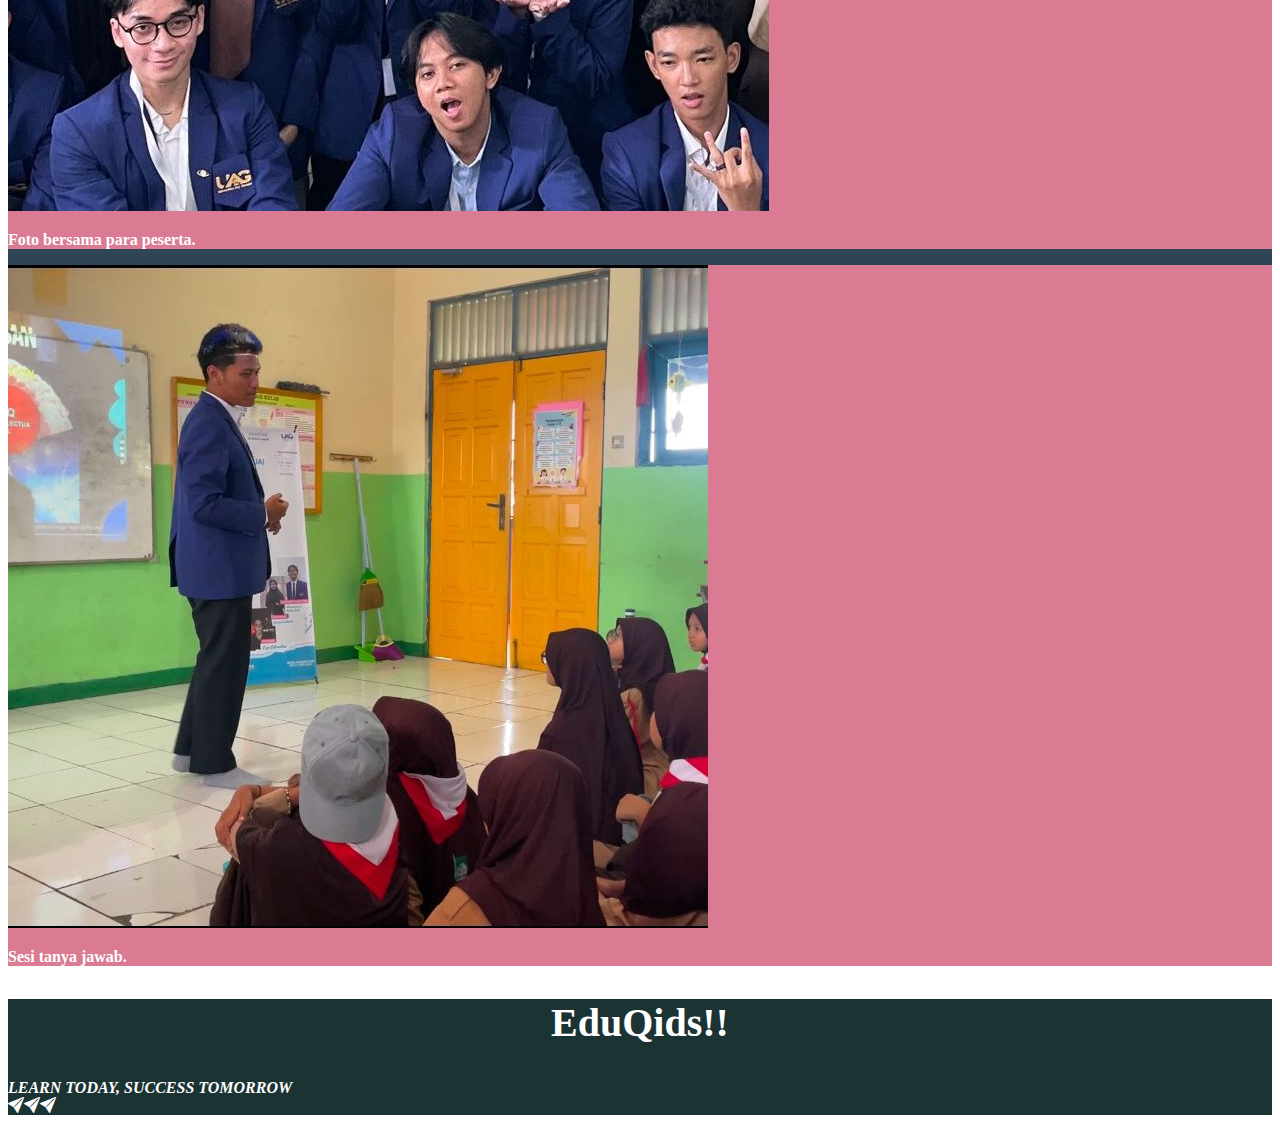
<file: uas2.html>
<!DOCTYPE html>
<html lang="en">
  <head>
    <!-- Required meta tags -->
    <meta charset="utf-8" />
    <meta name="viewport" content="width=device-width, initial-scale=1" />

    <!-- Bootstrap CSS -->
    <link href="https://cdn.jsdelivr.net/npm/bootstrap@5.1.3/dist/css/bootstrap.min.css" rel="stylesheet" integrity="sha384-1BmE4kWBq78iYhFldvKuhfTAU6auU8tT94WrHftjDbrCEXSU1oBoqyl2QvZ6jIW3" crossorigin="anonymous" />

    <!-- Bootsrtap Icons -->
    <link rel="stylesheet" href="https://cdn.jsdelivr.net/npm/bootstrap-icons@1.11.3/font/bootstrap-icons.min.css" />

    <!-- My CSS -->
    <link rel="stylesheet" href="styleuas.css" />

    <title>EduQids-MKWK 4</title>
  </head>
  <body id="home">
    <!-- Navbar -->
    <nav class="navbar navbar-expand-lg navbar-dark shadow fixed-top" style="background-color: #1c3334">
      <div class="container">
        <a class="navbar-brand fw-bold" style="color: #da7b93" href="file:///C:/Users/faizm/OneDrive/Dokumen/Kuliah%20Faiz/BAHASA%20MARKUP%F0%9F%91%8C/UAS/UAS.html#">EduQids<i class="bi bi-send-fill"></i></a>
        <button class="navbar-toggler" type="button" data-bs-toggle="collapse" data-bs-target="#navbarNavDropdown" aria-controls="navbarNavDropdown" aria-expanded="false" aria-label="Toggle navigation">
          <span class="navbar-toggler-icon"></span>
        </button>
        <div class="collapse navbar-collapse" id="navbarNavDropdown">
          <ul class="navbar-nav ms-auto">
            <li class="nav-item">
              <a class="nav-link active" aria-current="page" href="#home">Project</a>
            </li>
            <li class="nav-item">
              <a class="nav-link" href="#about">About</a>
            </li>
            <li class="nav-item">
              <a class="nav-link" href="#gallery">Gallery</a>
            </li>
            <li class="nav-item navbar-dark dropdown" style="background-color: #1c3334">
              <a class="nav-link dropdown-toggle" href="#" id="navbarDropdownMenuLink" role="button" data-bs-toggle="dropdown" aria-expanded="false"> Else </a>
              <ul class="dropdown-menu" aria-labelledby="navbarDropdownMenuLink" style="background-color: #1c3334">
                <li><a class="dropdown-item" href="file:///C:/Users/faizm/OneDrive/Dokumen/Kuliah%20Faiz/BAHASA%20MARKUP%F0%9F%91%8C/UAS/UAS.html#">Cover</a></li>
                <li><a class="dropdown-item" href="file:///C:/Users/faizm/OneDrive/Dokumen/Kuliah%20Faiz/BAHASA%20MARKUP%F0%9F%91%8C/UAS/UAS2.html">Main</a></li>
                <li><a class="dropdown-item" href="file:///C:/Users/faizm/OneDrive/Dokumen/Kuliah%20Faiz/BAHASA%20MARKUP%F0%9F%91%8C/UAS/UAS3.html">Profile</a></li>
              </ul>
            </li>
          </ul>
        </div>
      </div>
    </nav>
    <!-- End Navbar -->

    <!-- Project -->
    <section id="project">
      <div class="container">
        <div class="row text-center">
          <div class="col">
            <h2>Project</h2>
          </div>
        </div>
        <div class="row justify-content-between fs-5 text-center" style="padding-top: 2rem">
          <div class="colkegiatan">
            <p>
              Kegiatan ini akan dilaksanakan melalui metode pemaparan materi, diskusi kelompok, dan workshop yang berfokus pada transformasi digital berbasis pendidikan karakter dalam Al-Qur’an. Metode ini melibatkan interaksi langsung
              antara tim pelaksana kegiatan dengan siswa Sekolah Dasar dan didukung oleh evaluasi untuk mengukur pemahaman peserta.
            </p>
          </div>
        </div>
      </div>
      <svg xmlns="http://www.w3.org/2000/svg" viewBox="0 0 1440 320">
        <path
          fill="#376e6f"
          fill-opacity="1"
          d="M0,224L34.3,192C68.6,160,137,96,206,85.3C274.3,75,343,117,411,128C480,139,549,117,617,133.3C685.7,149,754,203,823,186.7C891.4,171,960,85,1029,42.7C1097.1,0,1166,0,1234,37.3C1302.9,75,1371,149,1406,186.7L1440,224L1440,320L1405.7,320C1371.4,320,1303,320,1234,320C1165.7,320,1097,320,1029,320C960,320,891,320,823,320C754.3,320,686,320,617,320C548.6,320,480,320,411,320C342.9,320,274,320,206,320C137.1,320,69,320,34,320L0,320Z"
        ></path>
      </svg>
    </section>
    <!-- End Project -->

    <!-- About -->
    <section id="about">
      <div class="container">
        <div class="row text-center mt-3 mb-5">
          <div class="col">
            <h2>About Our Project</h2>
          </div>
        </div>
        <div class="row justify-content-between">
          <div class="col-md-5 mb-3">
            <p class="tahap"><strong>Tahapan Pelaksanaan</strong></p>
            <p style="font-size: 18px">
              <strong>1. Seminar Pemaparan Materi</strong>
              • Peserta diberikan wawasan tentang dampak kecanduan media sosial terhadap produktivitas dan karakter, serta penguatan nilai-nilai Al-Qur’an untuk membangun perilaku positif.
            </p>
            <p style="font-size: 18px"><strong>2, Diskusi Kelompok</strong>• Siswa dibagi menjadi beberapa kelompok kecil untuk berbagi pengalaman dan berdiskusi mengenai solusi penggunaan media sosial secara bijak dan produktif.</p>
            <p style="font-size: 18px">
              <strong>3. Workshop Interaktif</strong>• Peserta dilibatkan dalam praktik langsung, seperti strategi memanfaatkan media sosial untuk meningkatkan keterampilan komunikasi digital, serta menyusun rencana penggunaan media sosial
              yang lebih bermanfaat.
            </p>
          </div>
          <div class="col-md-5 mb-3">
            <p class="tahap"><strong>Waktu Dan Lokasi</strong></p>
            <p style="font-size: 18px">
              Kegiatan pemberian materi dilaksanakan dalam 1 (satu) kali tatap muka yakni pada, Rabu tanggal 06 November 2024 secara offline di SDI Al-Achfas Dwi Matra, Jakarta Selatam dari jam 07.00 WIB sampai dengan jam 12.00 WIB.
            </p>
          </div>
        </div>
      </div>
      <svg xmlns="http://www.w3.org/2000/svg" viewBox="0 0 1440 320">
        <path
          fill="#2f4454"
          fill-opacity="1"
          d="M0,192L48,192C96,192,192,192,288,181.3C384,171,480,149,576,122.7C672,96,768,64,864,90.7C960,117,1056,203,1152,240C1248,277,1344,267,1392,261.3L1440,256L1440,320L1392,320C1344,320,1248,320,1152,320C1056,320,960,320,864,320C768,320,672,320,576,320C480,320,384,320,288,320C192,320,96,320,48,320L0,320Z"
        ></path>
      </svg>
    </section>
    <!-- End About -->

    <!-- Gallery -->
    <section id="gallery">
      <div class="container">
        <div class="row text-center">
          <div class="col">
            <h2>Gallery</h2>
          </div>
        </div>
        <div class="row justify-content-center" style="padding-top: 2rem">
          <div class="col-md-4 mb-3">
            <div class="card">
              <img src="img/poto1.jpg" class="card-img-top" alt="Poto 1" />
              <div class="card-body">
                <p class="card-text">Para peserta memperhatikan materi dengan tertib.</p>
              </div>
            </div>
          </div>
          <div class="col-md-4 mb-3">
            <div class="card">
              <img src="img/poto3.jpg" class="card-img-top" alt="Poto 2" />
              <div class="card-body">
                <p class="card-text">Para peserta sedang melakukan pembuatan video pendek.</p>
              </div>
            </div>
          </div>
          <div class="col-md-4 mb-3">
            <div class="card">
              <img src="img/poto2.jpg" class="card-img-top" alt="Poto 3" />
              <div class="card-body">
                <p class="card-text">Review hasil karya video milik para peserta.</p>
              </div>
            </div>
          </div>
          <div class="col-md-4 mb-3">
            <div class="card">
              <img src="img/edukids (1).jpg" class="card-img-top" alt="Poto 4" />
              <div class="card-body">
                <p class="card-text">Foto bersama para peserta.</p>
              </div>
            </div>
          </div>
          <div class="col-md-4 mb-3">
            <div class="card">
              <img src="img/poto8.jpg" class="card-img-top" alt="Poto 5" />
              <div class="card-body">
                <p class="card-text">Sesi tanya jawab.</p>
              </div>
            </div>
          </div>
        </div>
      </div>
    </section>
    <!-- End Gallery -->

    <!-- Footer -->
    <footer class="puuter text-center">
      <h2 class="kaki">EduQids!!</h2>
      <p class="pkaki">
        LEARN TODAY, SUCCESS TOMORROW <br />
        <i class="bi bi-send-fill"></i><i class="bi bi-send-fill"></i><i class="bi bi-send-fill"></i>
      </p>
    </footer>
    <!-- End Footer -->
    <script src="https://cdn.jsdelivr.net/npm/bootstrap@5.3.3/dist/js/bootstrap.bundle.min.js" integrity="sha384-YvpcrYf0tY3lHB60NNkmXc5s9fDVZLESaAA55NDzOxhy9GkcIdslK1eN7N6jIeHz" crossorigin="anonymous"></script>
  </body>
</html>
</file>
<file: styleuas.css>
.jumbotron {
  color: #2f4454;
  padding-top: 7rem;
  background-color: #da7b93;
}
.penulis {
  color: #da7b93;
  padding-top: 7rem;
  background-color: #2e151b;
}
.lead {
  font-size: 25px;
}
#tujuan {
  background-color: #2f4454;
  color: white;
}
#gallery {
  color: white;
  background-color: #2f4454;
}
#team {
  color: white;
  background-color: #2f4454;
}
.card-text {
  color: white;
  font-weight: 600;
}
.card {
  background-color: #da7b93;
}
h2 {
  font-size: 40px;
  font-weight: 800;
}
footer {
  background-color: #1c3334;
}
.kaki {
  text-align: center;
  color: white;
}
.pkaki {
  font-weight: 600;
  color: white;
  font-style: italic;
}
section {
  padding-top: 5rem;
}
.dropdown-item {
  color: white;
}
#latar {
  background-color: #2e151b;
}
#p_latar {
  padding-top: 2rem;
  color: white;
  font-weight: 600;
}
#profil {
  color: white;
  background-color: #1c3334;
}
#project {
  background-color: #da7b93;
  color: white;
  padding-top: 7rem;
}
.colkegiatan {
  font-weight: 600;
}
#about {
  background-color: #376e6f;
  color: white;
}
.tahap {
  font-size: x-large;
}
</file>
